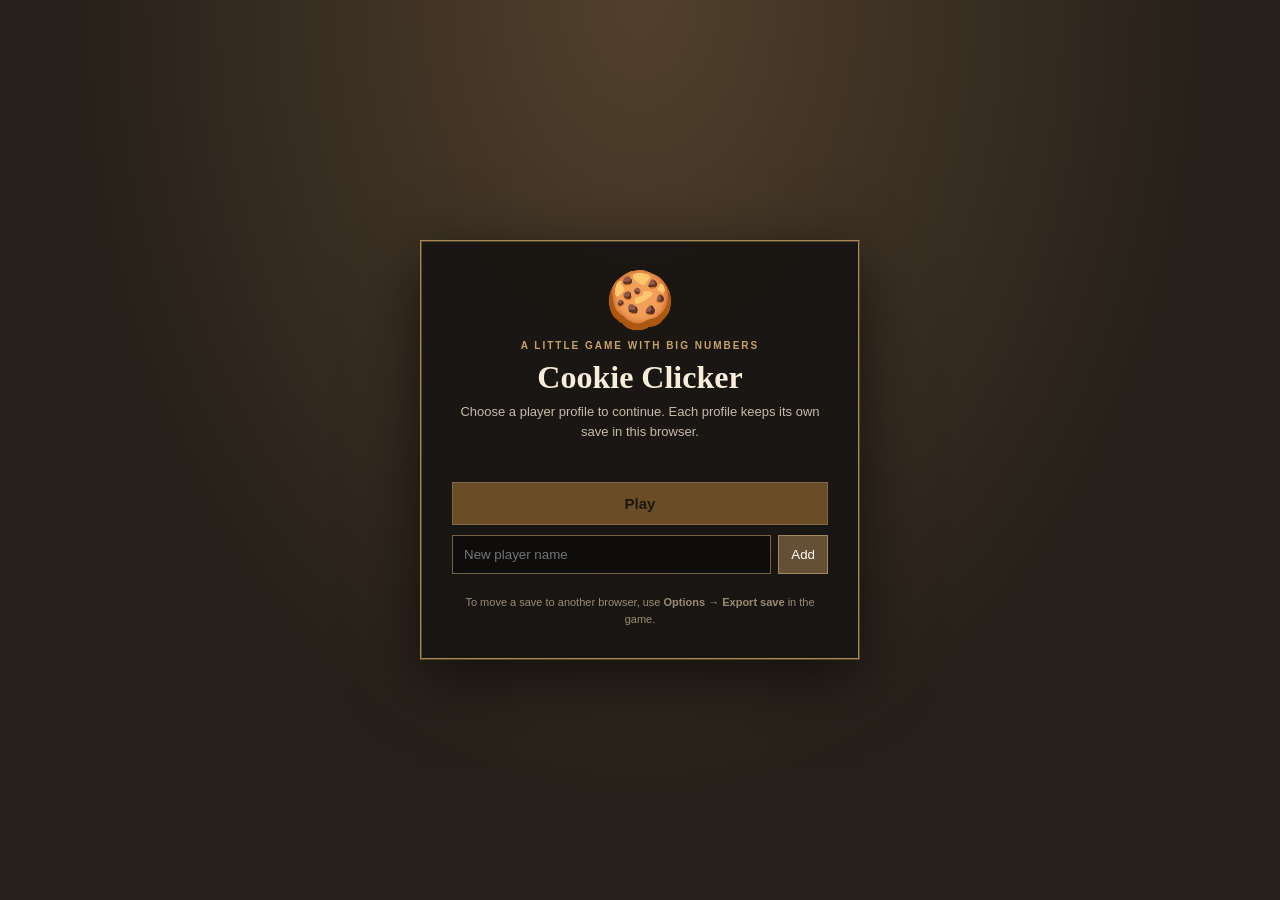
<file: index.html>
<!doctype html>
<html lang="en">
<head>
  <meta charset="utf-8">
  <meta name="viewport" content="width=device-width, initial-scale=1">
  <title>Cookie Clicker</title>
  <meta name="theme-color" content="#26201a">
  <style>
    *{box-sizing:border-box}body{margin:0;min-height:100vh;background:radial-gradient(ellipse at 50% 0,#51402c,#26201a 64%);color:#f8edd8;font:16px Arial,Helvetica,sans-serif;display:grid;place-items:center}.card{width:min(440px,calc(100% - 32px));padding:30px;background:#171412e8;border:2px ridge #aa8956;box-shadow:0 18px 60px #0009;text-align:center}.cookie{font-size:56px;line-height:1}.eyebrow{font-size:10px;letter-spacing:.2em;color:#c7a36a;font-weight:bold;margin-top:12px}h1{font:700 32px Georgia,serif;margin:8px 0 6px}p{color:#c7bba5;font-size:13px;line-height:1.55;margin:0 0 22px}.profiles{display:grid;gap:8px;margin-bottom:17px}.profile,.play{width:100%;background:#30271e;color:#f8e8c8;border:1px solid #8f7145;padding:12px 14px;text-align:left;font-weight:bold;cursor:pointer}.profile:hover,.play:hover{background:#493823}.profile.selected{outline:2px solid #d3a857;background:#463521}.play{background:#bb8539;color:#21170d;text-align:center;border-color:#e3bd79;font-size:15px}.play:disabled{opacity:.5;cursor:not-allowed}.new-profile{display:flex;gap:7px;margin:10px 0 0}.new-profile input{flex:1;min-width:0;padding:11px;background:#0f0d0b;color:#fff;border:1px solid #776344}.new-profile button{padding:10px 12px;background:#665035;border:1px solid #a5885d;color:white;cursor:pointer}.hint{margin:20px 0 0;color:#9c8b71;font-size:11px}.hint a{color:#d7b372}
  </style>
</head>
<body>
  <main class="card">
    <div class="cookie" aria-hidden="true">🍪</div>
    <div class="eyebrow">A LITTLE GAME WITH BIG NUMBERS</div>
    <h1>Cookie Clicker</h1>
    <p>Choose a player profile to continue. Each profile keeps its own save in this browser.</p>
    <div id="profiles" class="profiles"></div>
    <button id="play" class="play" disabled>Play</button>
    <form id="newProfile" class="new-profile">
      <input id="name" maxlength="24" autocomplete="off" placeholder="New player name" aria-label="New player name">
      <button type="submit">Add</button>
    </form>
    <p class="hint">To move a save to another browser, use <b>Options → Export save</b> in the game.</p>
  </main>
  <script>
    const key = "cookie-clicker-pages-profiles-v1";
    const list = document.getElementById("profiles");
    const play = document.getElementById("play");
    let profiles = [];
    let selected = "";
    try { profiles = JSON.parse(localStorage.getItem(key) || "[]"); } catch {}
    if (!Array.isArray(profiles)) profiles = [];
    function draw() {
      list.replaceChildren();
      for (const profile of profiles) {
        const button = document.createElement("button");
        button.type = "button";
        button.className = "profile" + (selected === profile.id ? " selected" : "");
        button.textContent = profile.name;
        button.onclick = () => { selected = profile.id; draw(); };
        list.appendChild(button);
      }
      play.disabled = !selected;
    }
    document.getElementById("newProfile").addEventListener("submit", event => {
      event.preventDefault();
      const input = document.getElementById("name");
      const name = input.value.trim();
      if (!name) return;
      const existing = profiles.find(p => p.name.toLowerCase() === name.toLowerCase());
      if (existing) selected = existing.id;
      else {
        const id = "p" + Date.now().toString(36) + Math.random().toString(36).slice(2, 8);
        profiles.push({ name, id });
        selected = id;
        localStorage.setItem(key, JSON.stringify(profiles));
      }
      input.value = "";
      draw();
    });
    play.onclick = () => { if (selected) location.href = "cookieclicker/index.html?saveSlot=" + encodeURIComponent(selected); };
    draw();
  </script>
</body>
</html>
</file>
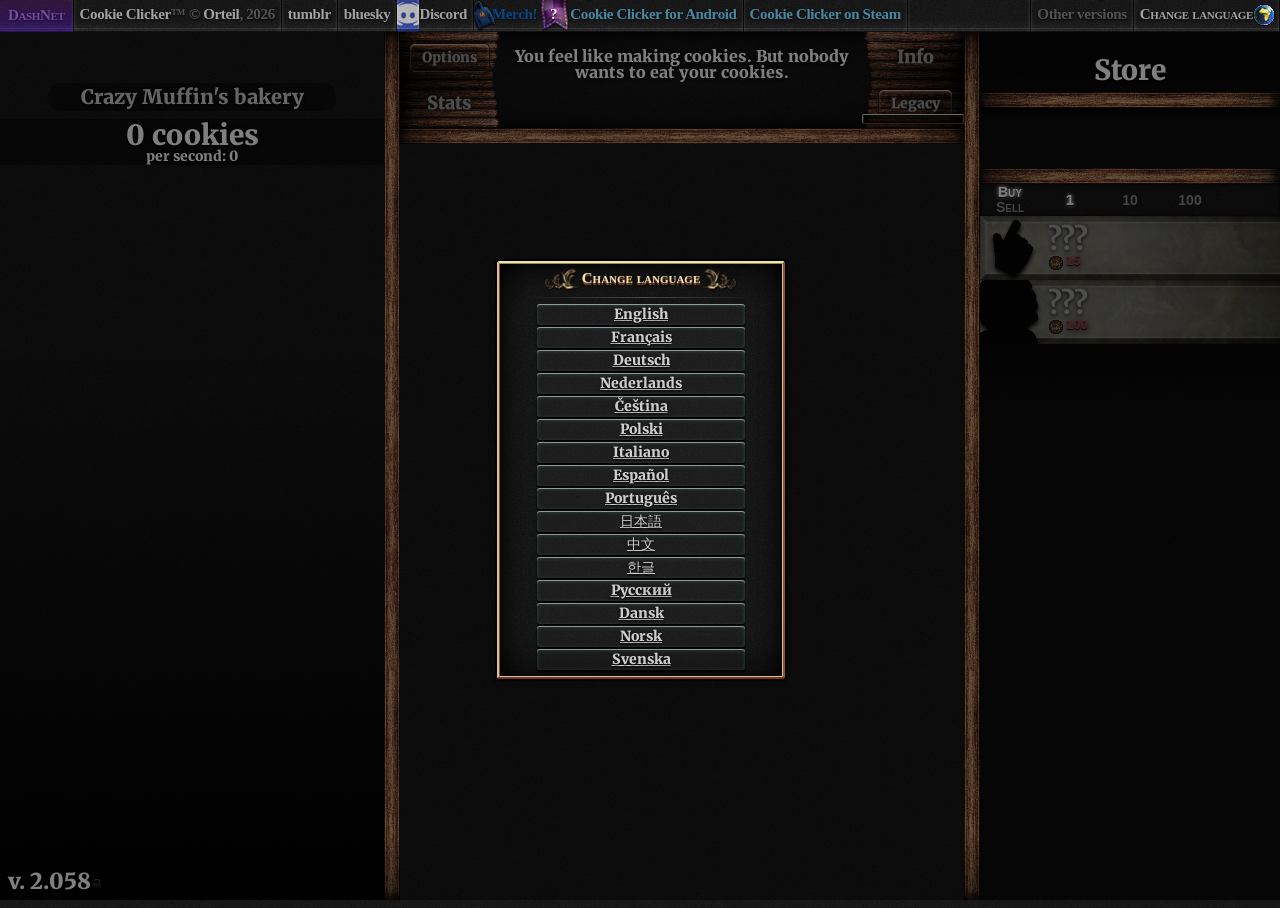
<file: cookieclicker/index.html>
<!DOCTYPE html>
<html>
<head>

<script>
	var VERSION=2.058;
	var BETA=0;
	var SAVESUFFIX=(new URLSearchParams(window.location.search).get('saveSlot')||'guest').replace(/[^a-zA-Z0-9_-]/g,'').slice(0,80);
	var App=typeof App==='undefined'?0:App;
	var PRESETMODS=[];
	var LOCAL=true;
</script>

<!-- external -->
<script type="text/javascript">
	if (!LOCAL)
	{
		window.cookieconsent_options={"message":"Unsurprisingly, this website uses cookies for ads and traffic analysis.","dismiss":"Got it!","learnMore":"Learn more","link":"//orteil.dashnet.org/cookieconsentpolicy.html","target":"_blank","theme":"//orteil.dashnet.org/cookieconsent.css","domain":"dashnet.org"};
		
		var script=document.createElement('script');
		script.src='//cdnjs.cloudflare.com/ajax/libs/cookieconsent2/1.0.9/cookieconsent.min.js';
		document.head.appendChild(script);
	}
</script>

<!--<link href="https://fonts.googleapis.com/css?family=Kavoon&subset=latin,latin-ext" rel="stylesheet" type="text/css">-->
<style type="text/css">@font-face {font-family:Merriweather;font-style:normal;font-weight:900;src:url(cf-fonts/s/merriweather/5.0.11/cyrillic/900/normal.woff2);unicode-range:U+0301,U+0400-045F,U+0490-0491,U+04B0-04B1,U+2116;font-display:swap;}@font-face {font-family:Merriweather;font-style:normal;font-weight:900;src:url(cf-fonts/s/merriweather/5.0.11/cyrillic-ext/900/normal.woff2);unicode-range:U+0460-052F,U+1C80-1C88,U+20B4,U+2DE0-2DFF,U+A640-A69F,U+FE2E-FE2F;font-display:swap;}@font-face {font-family:Merriweather;font-style:normal;font-weight:900;src:url(cf-fonts/s/merriweather/5.0.11/vietnamese/900/normal.woff2);unicode-range:U+0102-0103,U+0110-0111,U+0128-0129,U+0168-0169,U+01A0-01A1,U+01AF-01B0,U+0300-0301,U+0303-0304,U+0308-0309,U+0323,U+0329,U+1EA0-1EF9,U+20AB;font-display:swap;}@font-face {font-family:Merriweather;font-style:normal;font-weight:900;src:url(cf-fonts/s/merriweather/5.0.11/latin/900/normal.woff2);unicode-range:U+0000-00FF,U+0131,U+0152-0153,U+02BB-02BC,U+02C6,U+02DA,U+02DC,U+0304,U+0308,U+0329,U+2000-206F,U+2074,U+20AC,U+2122,U+2191,U+2193,U+2212,U+2215,U+FEFF,U+FFFD;font-display:swap;}@font-face {font-family:Merriweather;font-style:normal;font-weight:900;src:url(cf-fonts/s/merriweather/5.0.11/latin-ext/900/normal.woff2);unicode-range:U+0100-02AF,U+0304,U+0308,U+0329,U+1E00-1E9F,U+1EF2-1EFF,U+2020,U+20A0-20AB,U+20AD-20CF,U+2113,U+2C60-2C7F,U+A720-A7FF;font-display:swap;}</style>

<!-- Facebook Pixel Code -->
	<script>
	if (!LOCAL)
	{
		!function(f,b,e,v,n,t,s){if(f.fbq)return;n=f.fbq=function(){n.callMethod?
		n.callMethod.apply(n,arguments):n.queue.push(arguments)};if(!f._fbq)f._fbq=n;
		n.push=n;n.loaded=!0;n.version='2.0';n.queue=[];t=b.createElement(e);t.async=!0;
		t.src=v;s=b.getElementsByTagName(e)[0];s.parentNode.insertBefore(t,s)}(window,
		document,'script','https://connect.facebook.net/en_US/fbevents.js');
		fbq('init', '357399801355203');
		fbq('track', 'PageView');
	}
	</script>
	<noscript><img height="1" width="1" style="display:none"
	src="https://www.facebook.com/tr?id=357399801355203&ev=PageView&noscript=1"></noscript>
<!-- end code -->
<!-- /external -->

<title>Cookie Clicker</title>
<!--
Code and graphics copyright Orteil, 2013-2026
Feel free to alter this code to your liking, but please do not re-host it, do not profit from it and do not present it as your own.
-->

<meta name="viewport" content="width=900, initial-scale=1">
<link rel="shortcut icon" href="img/favicon.ico" />
<script src="base64.js"></script>

<link href="style.css?v=10c" rel="stylesheet" type="text/css">
<script src="main.js?v=13g"></script>

<!-- ad -->
<script type="text/javascript">
	if (LOCAL)
	{
		adsbygoogle=window.adsbygoogle={
			enabled:true,
			loaded:true,
			push:function(){return;},
			google_ad_client:"",
			enable_page_level_ads:true
		}
	}
</script>
<script src="showads.js"></script><!-- this just detects adblockers so we can adjust the layout and play nice -->
<script>
     (adsbygoogle = window.adsbygoogle || []).push({
          google_ad_client: "ca-pub-5622691057838054",
          enable_page_level_ads: true
     });
</script>
<!-- /ad -->

<!--[if IE]>
<style type="text/css">
	#ifIE9{display:block;}
</style>
<![endif]-->

<!--[if lt IE9]><script src="excanvas.compiled.js"></script><![endif]-->
</head>
<body>

<div id="wrapper">

	<div id="topBar">
		<!--<div><a href="//dashnet.org" target="_blank" id="topbarDashnet">DashNet</a></div>-->
		<!--<div style="width:80px;"><div style="width:80px;height:32px;background:url(img/DashnetLogoTiny.png);position:absolute;left:0px;top:0px;pointer-events:none;opacity:0.5;"></div><a style="opacity:0;" href="//dashnet.org" target="_blank" id="topbarDashnet">DashNet</a></div>-->
		<div style="padding:0px;height:100%;"><a style="background:linear-gradient(0deg,rgba(95,22,255,0.5),rgba(182,22,255,0.25));height:24px;display:inline-block;padding:8px;padding-bottom:0px;font-variant:small-caps;color:#b76fff;text-shadow:0px 1px 2px #1b0031;" href="//dashnet.org" target="_blank" id="topbarDashnet">DashNet</a></div>
		<!--<div style="padding-left:58px;"><div style="width:56px;height:32px;background:url(img/CookieClickerLogoTiny.png);position:absolute;left:4px;top:0px;pointer-events:none;opacity:0.5;"></div>&trade; &copy; <a href="//orteil.dashnet.org" target="_blank" id="topbarOrteil">Orteil</a>, 2025</div>-->
		<!--<div><b style="font-weight:bold;">Cookie Clicker</b>&trade; &copy; <a href="//orteil.dashnet.org" target="_blank" id="topbarOrteil">Orteil</a>, 2025</div>-->
		<div><a href="">Cookie Clicker</a>&trade; &copy; <a href="//orteil.dashnet.org" target="_blank" id="topbarOrteil">Orteil</a>, 2026</div>
		<div><a href="https://orteil42.tumblr.com" target="_blank" id="topbarTumblr">tumblr</a></div>
		<div><a href="https://orteil42.bsky.social" target="_blank" id="topbarTwitter">bluesky</a></div>
		<div style="position:relative;"><div style="width:22px;height:32px;background:url(img/discord.png);position:absolute;left:0px;top:0px;pointer-events:none;"></div><a href="https://discordapp.com/invite/cookie" target="_blank" style="padding-left:16px;" id="topbarDiscord">Discord</a></div>
		<div style="position:relative;"><div style="width:25px;height:32px;background:url(img/weeHoodie.png);position:absolute;left:-2px;top:0px;pointer-events:none;"></div><a class="blueLink" href="https://www.redbubble.com/people/dashnet" target="_blank" style="padding-left:12px;" id="topbarMerch">Merch!</a></div>
		<div style="position:relative;display:none;font-weight:bold;" id="heralds"><div style="position:absolute;top:-4px;width:31px;height:39px;background:url(img/heraldFlag.png);left:50%;margin-left:-15px;pointer-events:none;"></div><div id="heraldsAmount" style="position:relative;z-index:10;text-shadow:0px 1px 0px #000,0px 0px 6px #ff00e4;color:#fff;">-</div></div>
		<div><a class="lightblueLink" style="font-weight:bold;" href="https://play.google.com/store/apps/details?id=org.dashnet.cookieclicker" target="_blank" id="topbarMobileCC">Cookie Clicker for Android</a></div>
		<div><a class="lightblueLink" style="font-weight:bold;" href="https://store.steampowered.com/app/1454400/Cookie_Clicker/" target="_blank" id="topbarSteamCC">Cookie Clicker on Steam</a></div>
		<!--<div><a href="//orteil.dashnet.org/randomgen/" target="_blank" id="topbarRandomgen">RandomGen</a></div>
		<div><a href="//orteil.dashnet.org/igm/" target="_blank" id="topbarIGM">Idle Game Maker</a></div>-->
		<div style="float:right;position:relative;"><div id="tinyglobe" style="position:absolute;top:-4px;width:22px;height:22px;background:url(img/tinyglobeSheet.gif);right:4px;top:4px;pointer-events:none;"></div><a id="changeLanguage" style="font-variant:small-caps;padding-right:20px;" onmouseover="INTERVAL_TINYGLOBE=setInterval(function(){var tinyglobe=document.getElementById('tinyglobe');tinyglobe.style.backgroundPosition=(parseInt(tinyglobe.style.backgroundPosition)-22)+'px';},30);" onmouseout="clearInterval(INTERVAL_TINYGLOBE);">Change language</a><script>document.getElementById('tinyglobe').style.backgroundPosition=(-[0,19,27][Math.floor(Math.random()*3)]*22)+'px';</script></div>
		<div id="topbarOtherVersions" style="float:right;z-index:10000000;" class="hoverer">
			Other versions
			<div class="hoverable">
				<a href="../" target="_blank" id="linkVersionLive">Live version</a>
				<a href="beta" target="_blank" id="linkVersionBeta">Try the beta!</a>
				<a href="//orteil.dashnet.org/cookieclicker/v10466" target="_blank" id="linkVersionOld">v. 1.0466</a>
				<a href="//orteil.dashnet.org/experiments/cookie/" target="_blank">Classic</a>
			</div>
		</div>
		<div id="topBarEnd" style="float:right;padding:0px;"></div>
	</div>
	<div id="game">
		<div id="versionNumber" class="title"></div>
		<script>document.getElementById('versionNumber').innerHTML='v. '+VERSION;</script>
		<div id="offGameMessageWrap">
			<div id="offGameMessage">
				<div id="loader">
					<div class="spinnyBig"></div>
					<div class="spinnySmall"></div>
					<div id="loading" class="title">Loading...</div>
					<div id="failedToLoad" class="title">This is taking longer than expected.<br>
					<div style="font-size:65%;line-height:120%;"><!-- error -->Slow connection? If not, please make sure your javascript is enabled, then refresh.<br>
					If problems persist, this might be on our side - wait a few minutes, then hit ctrl+f5!<!-- /error --></div></div>
					<div id="ifIE9" class="title" style="font-size:100%;line-height:120%;">Your browser may not be recent enough to run Cookie Clicker.<br>You might want to update, or switch to a more modern browser such as Chrome or Firefox.</div>
				</div>
			</div>
		</div>

		<canvas id="backgroundCanvas"></canvas>
		
		<div id="goldenCookie" class="goldenCookie"></div>
		<div id="seasonPopup" class="seasonPopup"></div>
		<div id="shimmers"></div>
		<div id="alert"></div>
		<div id="particles"></div>
		<div id="sparkles" class="sparkles"></div>
		<div id="notes"></div>
		<div id="darken"></div>
		<div id="toggleBox" class="framed prompt"></div>
		<div id="promptAnchor"><div id="prompt" class="framed"><div id="promptContent"></div><div id="promptClose" class="close" style="display:none;" onclick="PlaySound('snd/tickOff.mp3');Game.ClosePrompt();">x</div></div></div>
		<div id="ascend">
			<div id="ascendBG"></div>
			<div id="ascendZoomable"><div id="ascendContent"><div id="ascendUpgrades" style="position:absolute;"></div></div></div>
			<div id="ascendOverlay"></div>
		</div>
		
		<div id="debug"><div id="devConsole" class="framed"></div><div id="debugLog"></div></div>
		
		<div id="sectionLeft" class="inset">
			<canvas id="backgroundLeftCanvas" style="z-index:5;"></canvas>
			<div class="blackFiller"></div>
			<div class="blackGradient"></div>
			<div id="sectionLeftInfo"></div>
			<div id="cookies" class="title"></div>
			<div id="bakeryNameAnchor"><div id="bakeryName" class="title"></div></div>
			<div id="specialPopup" class="framed prompt offScreen"></div>
			<div id="buffs" class="crateBox"></div>
			<div id="cookieAnchor">
				<button id="bigCookie"></button>
				<div id="cookieNumbers"></div>
			</div>
			<div id="sectionLeftExtra"></div>
		</div>

		<div class="separatorLeft" id="leftBeam"></div>
		<div class="separatorRight" id="rightBeam"></div>

		<div id="sectionMiddle" class="inset">
			<div id="comments" class="inset title">
				<div id="prefsButton" class="panelButton"><div class="subButton">Options</div></div>
				<div id="statsButton" class="panelButton"><div>Stats</div></div>
				<div id="logButton" class="panelButton"><div>Info</div><div id="checkForUpdate">New update!</div></div>
				<div id="legacyButton" class="panelButton"><div class="subButton">Legacy</div><div id="ascendMeterContainer" class="smallFramed meterContainer"><div id="ascendMeter" class="meter filling"></div></div><div class="roundedPanel" id="ascendNumber"></div><div id="ascendTooltip" class="framed"></div></div>
				<div id="commentsText">
					<div id="commentsText1" class="commentsText"></div>
					<div id="commentsText2" class="commentsText"></div>
				</div>
				<div class="separatorBottom"></div>
			</div>
			<div id="centerArea">
				<div id="buildingsTitle" class="inset title zoneTitle">Buildings</div>
				<div id="buildingsMaster"></div>
				<div id="rows"></div>
				<div id="menu"></div>
			</div>
		</div>
		
		<div id="sectionRight" class="inset">
			<!-- ad -->
			<div class="ifNoAds" style="width:300px;text-align:center;padding:8px 0px;background:rgba(0,0,0,0.95);font-size:10px;opacity:0.5;text-shadow:0px 0px 2px #000,0px 1px 0px #000;text-align:center;">
				<!--Cookie Clicker is mainly supported by ads.<br>Consider unblocking our site!-->
			</div>
			<div id="smallSupport" style="width:300px;text-align:center;padding-bottom:40px;background:rgba(0,0,0,0.5);position:relative;z-index:100;">
				
				<!-- Cookie Clicker Header Responsive -->
				<ins class="adsbygoogle"
					 style="display:block;margin:auto;width:300px;max-height:300px;overflow:hidden;"
					 data-ad-client="ca-pub-5622691057838054"
					 data-ad-slot="4603093678"
					 data-ad-format="rectangle"
					 data-full-width-responsive="true"></ins>
				<script>
				(adsbygoogle = window.adsbygoogle || []).push({});
				</script>
				
				<script>
				if (!LOCAL)
				{
					document.addEventListener('DOMContentLoaded',function(){
						setTimeout(function(){
							var adSlot=document.querySelector("ins[data-ad-slot='4603093678']");
							if(typeof adsbygoogle == 'undefined' || (adSlot && adSlot.getAttribute('data-ad-status')=='unfilled'))
							{
								var backfill=document.createElement('div');backfill.innerHTML='<iframe style="border:none;" src="https://serve.app.playsaurus.com/ad-campaigns/9bf4f856-f25c-430d-88b3-b61dabefe175/embed" width="300" height="250" sandbox="allow-scripts allow-popups allow-popups-to-escape-sandbox" referrerpolicy="no-referrer-when-downgrade"></iframe>';
								adSlot.parentNode.replaceChild(backfill,adSlot);
							}
						},3000);
					});
				}
				</script>
				
				<div class="supportComment">&#11165; Sponsored link &#11165;</div>
			</div>
			<!-- /ad -->
			<div id="store">
				<div id="storeTitle" class="inset title zoneTitle">Store</div>
				<div id="toggleUpgrades" class="storeSection upgradeBox"></div>
				<div id="techUpgrades" class="storeSection upgradeBox"></div>
				<div id="vaultUpgrades" class="storeSection upgradeBox"></div>
				<div id="upgrades" class="storeSection upgradeBox"></div>
				<div id="products" class="storeSection"></div>
			</div>
			<!-- ad -->
			<div id="detectAds" class="adBanner" style="background:transparent;width:1px;height:1px;"></div>
			<div id="support" style="margin-top:130px;">
				<div class="supportComment">&#11167; Sponsored links &#11167;</div>
				<div style="position:relative;">
				
					<div style="position:relative;z-index:100;min-height:250px;">
					
						<!-- Cookie Clicker Responsive -->
						<ins class="adsbygoogle"
							 style="display:block;margin:auto;"
							 data-ad-client="ca-pub-5622691057838054"
							 data-ad-slot="5257699793"
							 data-ad-format="auto"
							 data-full-width-responsive="true"></ins>
						<script>
						(adsbygoogle = window.adsbygoogle || []).push({});
						</script>
				
						<script>
						if (!LOCAL)
						{
							document.addEventListener('DOMContentLoaded',function(){
								setTimeout(function(){
									var adSlot=document.querySelector("ins[data-ad-slot='5257699793']");
									if(typeof adsbygoogle == 'undefined' || (adSlot && adSlot.getAttribute('data-ad-status')=='unfilled'))
									{
										var backfill=document.createElement('div');backfill.innerHTML='<iframe style="border:none;" src="https://serve.app.playsaurus.com/ad-campaigns/9bf13979-1171-4526-8e95-dcb2e0debbf9/embed" width="300" height="600" sandbox="allow-scripts allow-popups allow-popups-to-escape-sandbox" referrerpolicy="no-referrer-when-downgrade"></iframe>';
										adSlot.parentNode.replaceChild(backfill,adSlot);
									}
								},3000);
							});
						}
						</script>
						
						<div style="height:32px;"></div>
						
						<div id="adPlaysaurus"></div>
						
						<div style="height:32px;"></div>
						
						<div id="adAQ"></div>
						
						<script>
						if (!LOCAL)
						{
							document.addEventListener('DOMContentLoaded',function(){
								<!-- Playsaurus banner -->
								document.getElementById('adPlaysaurus').innerHTML='<iframe class="ad" style="border:none;" src="https://serve.app.playsaurus.com/ad-campaigns/9bf75822-eb31-4650-90d3-3efeeb3d09c6/embed" width="300" height="64" sandbox="allow-scripts allow-popups allow-popups-to-escape-sandbox" referrerpolicy="no-referrer-when-downgrade"></iframe>';
								
							
								<!-- AdventureQuest Worlds banner -->
								document.getElementById('adAQ').innerHTML='<a class="ad" id="aqad" href="http://www.aq.com/landing/cookie/?utm_campaign=AQW_CookieClicker&utm_source=CookieClicker" target="_blank" title="AdventureQuest Worlds" style="background:url(img/AQWorlds_CookieClicker_300x40.png) no-repeat;width:300px;height:64px;display:block;position:relative;margin:0px auto;"></a>';
							});
						}
						</script>
						
					</div>
					
				</div>
			</div>
			<!-- /ad -->
		</div>
		
		<div id="tooltipAnchor"><div id="tooltip" class="framed" onMouseOut="Game.tooltip.hide();"></div></div>
		<div id="preloadImages" style="display:none;"></div>

	</div>

</div>

</body>
</html>
</file>
<file: cookieclicker/style.css>
﻿/* reset CSS */
/*html, body, div, span, applet, object, iframe,
h1, h2, h3, h4, h5, h6, p, blockquote, pre,
a, abbr, acronym, address, big, cite, code,
del, dfn, em, img, ins, kbd, q, s, samp,
small, strike, strong, sub, sup, tt, var,
b, u, i, center,
dl, dt, dd, ol, ul, li,
fieldset, form, label, legend,
table, caption, tbody, tfoot, thead, tr, th, td,
article, aside, canvas, details, embed, 
figure, figcaption, footer, header, hgroup, 
menu, nav, output, ruby, section, summary,
time, mark, audio, video {
	margin: 0;
	padding: 0;
	border: 0;
	font-size: 100%;
	font: inherit;
	vertical-align: baseline;
}
article, aside, details, figcaption, figure, 
footer, header, hgroup, menu, nav, section {
	display: block;
}*/
div,span,h1,h2,h3,h4,h5,h6,p{margin:0;padding:0;}
body {
	line-height: 1;
}
ol, ul {
	list-style: none;
}
blockquote, q {
	quotes: none;
}
blockquote:before, blockquote:after,
q:before, q:after {
	content: '';
	content: none;
}
table {
	border-collapse: collapse;
	border-spacing: 0;
}
button {outline:none;border:none;}
button:focus {outline:1px solid rgba(255,200,100,0.5);outline-offset:-1px;}


/*=====================================================================================
BASE
=======================================================================================*/
html,body
{
	width:100%;
	height:100%;
}

body
{
	-webkit-touch-callout: none;
	-webkit-user-select: none;
	-khtml-user-select: none;
	-moz-user-select: -moz-none;
	-moz-user-select: none;
	-ms-user-select: none;
	user-select: none;
	touch-action: manipulation;
	
	color:#fff;
	background:#000 url(img/darkNoise.jpg);
	font-family:Tahoma,Arial,sans-serif;
	font-size:13px;
	
	overflow:hidden;
}
.selectable
{
	-webkit-touch-callout: text;
	-webkit-user-select: text;
	-khtml-user-select: text;
	-moz-user-select: text;
	-ms-user-select: text;
	user-select: text;
}

#wrapper
{
	width:100%;
	height:100%;
	position:absolute;
	left:0px;
	top:0px;
	right:0px;
	bottom:0px;
	/*min-width:1280px;*/
	transform-origin:0 0;
}

small
{
	font-size:80%;
}

a,a:visited
{
	text-decoration:underline;
	cursor:pointer;
	color:#ccc;
}
a:hover
{
	text-shadow:0px 0px 3px #fff;
	color:#fff;
}
a:active
{
	opacity:0.8;
	background:transparent;
}

.inset
{
	/*box-shadow:0px 0px 12px #000 inset;*/
}

.titleFont,.title,.section,.lockedTitle,.smallFancyButton
{
	font-family: 'Merriweather', Georgia,serif;
}
.title,.section,.lockedTitle
{
	font-size:28px;
	text-shadow:0px 1px 4px #000;
	color:#fff;
}

/*=====================================================================================
SECTIONS
=======================================================================================*/
.section
{
	font-variant:small-caps;
	text-align:center;
	padding:0px 16px;
	background:linear-gradient(to right,rgba(0,0,0,0),rgba(0,0,0,0),rgba(0,0,0,0.5),rgba(0,0,0,0),rgba(0,0,0,0));
	margin:12px 0px;
	text-shadow:0px -2px 6px rgba(255,255,200,0.6),0px 1px 0px rgba(100,100,100,1),0px 2px 4px rgba(0,0,0,1);
}
.section:after
{
	content:'';
	display:block;
	background:linear-gradient(to right,rgba(255,255,255,0),rgba(255,255,255,0),rgba(255,255,255,0.25),rgba(255,255,255,0),rgba(255,255,255,0));
	height:1px;
	margin:6px 0px;
}
.section:before
{
	content:'';
	display:block;
	background:linear-gradient(to right,rgba(255,255,255,0),rgba(255,255,255,0),rgba(255,255,255,0.25),rgba(255,255,255,0),rgba(255,255,255,0));
	height:1px;
	margin:6px 0px;
}
.subsection
{
	padding:8px 0px;
	font-size:14px;
}
.subsection div.title
{
	font-size:22px;
	padding-left:16px;
	margin-bottom:8px;
	background:linear-gradient(to right,rgba(0,0,0,0.5),rgba(0,0,0,0),rgba(0,0,0,0),rgba(0,0,0,0));
}
.subsection div.title:after
{
	content:'';
	display:block;
	background:linear-gradient(to right,rgba(255,255,255,0.25),rgba(255,255,255,0));
	height:1px;
	width:50%;
	margin:6px 0px;
	margin-left:-16px;
}
.subsection div.title:before
{
	content:'';
	display:block;
	background:linear-gradient(to right,rgba(255,255,255,0.25),rgba(255,255,255,0));
	height:1px;
	width:50%;
	margin:6px 0px;
	margin-left:-16px;
}
.update
{
	-webkit-touch-callout: auto;
	-webkit-user-select: auto;
	-khtml-user-select: auto;
	-moz-user-select: auto;
	-moz-user-select: auto;
	-ms-user-select: auto;
	user-select: auto;
}
.update .title
{
	color:#69c;
}
.update.small .title
{
	font-size:16px;
	opacity:0.8;
	color:#fff;
}
.listing
{
	padding:3px 16px;
	font-size:13px;
}
.listing b
{
	font-weight:bold;
	opacity:0.6;
}
.listing small
{
	font-size:11px;
	opacity:0.9;
}
.listing label
{
	/*
	font-size:12px;
	border-bottom:1px solid rgba(255,255,255,0.25);
	border-right:1px solid rgba(255,255,255,0.25);
	opacity:0.5;
	padding-left:16px;
	padding-bottom:2px;
	padding-right:4px;
	position:relative;
	left:-4px;
	top:-2px;
	background:linear-gradient(to right,rgba(0,0,0,0),rgba(0,0,0,0),rgba(0,0,0,0.5));
	*/
	font-size:11px;
	color:rgba(255,255,255,0.5);
	border-bottom:1px dashed rgba(255,255,255,0.25);
	padding:2px 8px;
}

.hidden
{
	visibility:hidden;
}
.toggledOff
{
	opacity:0;
	display:none;
}
.listing:hover .hidden
{
	visibility:visible;
}

.optionBox
{
	text-align:center;
	clear:both;
	margin-bottom:-12px;
	overflow:hidden;
}
.optionBox .option
{
}
.optionBox .option.focused
{
	text-decoration:underline;
}
a.option.big
{
	font-size:30px;
	margin:auto;
	padding:8px 16px;
	width:80%;
}
a.option.framed.large small,.particle small {font-size:65%;}
a.option.framed.large
{
	font-size:20px;
	margin:4px auto;
	padding:6px 12px;
	background:#058;
	box-shadow:0px 0px 1px 2px rgba(0,0,0,0.5),0px 2px 4px rgba(0,0,0,0.25),0px 1px 1px 1px rgba(0,0,0,0.5) inset,0px 0px 12px 2px #0cf inset;
	text-shadow:0px 1px 2px #000;
}
a.option.framed.large:hover
{
	background:#0cf;
	box-shadow:0px 0px 1px 2px rgba(0,0,0,0.5),0px 2px 4px rgba(0,0,0,0.25),0px 1px 1px 1px rgba(0,0,0,0.5) inset,0px 0px 12px 2px #8ef inset;
	text-shadow:0px 1px 2px #000;
	color:#fff;
}
a.option.framed.large.red
{
	background:#c30;
	box-shadow:0px 0px 1px 2px rgba(0,0,0,0.5),0px 2px 4px rgba(0,0,0,0.25),0px 1px 1px 1px rgba(0,0,0,0.5) inset,0px 0px 12px 2px #f64 inset;
}
a.option.framed.large.red:hover
{
	background:#f64;
	box-shadow:0px 0px 1px 2px rgba(0,0,0,0.5),0px 2px 4px rgba(0,0,0,0.25),0px 1px 1px 1px rgba(0,0,0,0.5) inset,0px 0px 12px 2px #fc7 inset;
}
a.option,.info a,a.smallFancyButton
{
	display:inline-block;
	border:1px solid #ccc;
	background:#000;
	margin:2px 4px 2px 0px;
	color:#ccc;
	font-size:12px;
	padding:4px 8px;
	text-decoration:none;
}
a.option.off {opacity:0.5;}
a.option.disabled {pointer-events:none;filter:grayscale(100%);opacity:0.5;}
a.option:hover,.info a:hover,a.smallFancyButton:hover
{
	border-color:#fff;
	color:#fff;
	text-shadow:none;
}
a.option:active,.info a:active,a.smallFancyButton:active
{
	background-color:#333;
}
.warning,a.option.warning
{
	color:#c00;
	border-color:#c00;
}
a.option.warning:hover
{
	border-color:#f33;
	color:#f33;
}
a.option.warning:active
{
	background-color:#300;
}

.neato,a.option.neato
{
	color:#096;
	border-color:#096;
}
a.option.neato:hover
{
	border-color:#3c9;
	color:#3c9;
}
a.option.neato:active
{
	background-color:#032;
}
.info a
{
	border-color:#666;
	background:#eee;
	color:#666;
	padding:2px 6px;
}
.info a:hover
{
	border-color:#000;
	background-color:#fff;
	color:#000;
}
.info a:active
{
	background-color:#999;
}



#backgroundLayers, #backgroundLayers div
{
	width:100%;
	height:100%;
	position:absolute;
	left:0px;
	top:0px;
}

#backgroundCanvas,#backgroundLeftCanvas
{
	position:absolute;
	left:0px;
	top:0px;
}

.offWeb .supportComment,.offWeb .adBanner,.offWeb #support,.offWeb #smallSupport,.offWeb .ad{display:none;}

.offWeb #topBar{display:none;}
.onWeb #topBar{visibility:visible;}

.showCompressed{display:none;}
#topBar.compressed .showCompressed{display:initial;}
#topBar.compressed .hideCompressed{display:none;}

#topBar
{
	visibility:hidden;
	position:absolute;
	left:0px;
	top:0px;
	width:100%;
	height:32px;
	background:url(img/darkNoiseTopBar.jpg) repeat-x bottom;
	color:#ccc;
}
#topBar>div
{
	display:inline-block;
	float:left;
	/*border-right:1px solid #000;
	border-bottom:3px solid transparent;*/
	box-shadow:0px 0px 3px 1px rgba(255,255,255,0.2) inset;
	padding:7px 8px 9px 8px;
}
#topBar a
{color:#fff;}
#topBar a.blueLink
{color:#06c;}
#topBar a.blueLink:hover
{color:#28f;text-shadow:0px 0px 3px #06c;}
#topBar a.lightblueLink
{color:#6ad3ff;}
#topBar a.lightblueLink:hover
{color:#74fffd;text-shadow:0px 0px 3px #6ad3ff;}
a.orangeLink,#topBar a.orangeLink
{color:#f65f4d;}
a.orangeLink:hover,#topBar a.orangeLink:hover
{color:#ff9580;text-shadow:0px 0px 3px #f65f4d;}

#topBar
{
	color:rgba(255,255,255,0.3);
	font-family:"Trebuchet MS";
	font-weight:bold;
	font-size:15px;
	text-shadow:0px 1px 2px #000;
	letter-spacing:-0.35px;
}
#topBar>div
{
	box-shadow:none;
	position:relative;
	z-index:1;
	padding:7px 6px 10px 6px;
	margin-right:1px;
}
#topBar>div:after
{
	content:'';width:13px;height:32px;
	position:absolute;right:-7px;top:0px;
	background:url(img/topbarDiv.png);
	border:none;
	z-index:-1;
	pointer-events:none;
}
#topBar img
{
	position:absolute;left:0px;top:0px;
}
#topBar a,#topBar .hoverheader
{
	/*
	display:inline-block;
	border-radius:2px;padding:5px 2px;
	margin-left:-1px;margin-right:-1px;margin-top:-4px;
	color:#222;
	background:rgba(255,255,255,0.75);
	box-shadow:0px -1px 0px #fff;
	text-shadow:0px 1px 0px #fff;
	opacity:0.3;
	text-decoration:none;
	font-weight:bold;*/
	color:#fff;
	opacity:0.6;
	text-decoration:none;
	transition:opacity 0.1s,text-shadow 0.2s;
}
#topBar a:hover,#topBar .hoverer:hover>.hoverheader{opacity:1;text-shadow:0px 0px 6px currentColor !important;}

.hoverer
{
	position:relative;
	z-index:10000000;
	cursor:pointer;
}
.hoverable
{
	text-align:left;
	opacity:0;
	transition:max-height 0.25s ease-out,opacity 0.25s ease-out;
	position:absolute;
	left:0px;
	top:32px;
	width:100%;
	max-height:0px;
	overflow:hidden;
	box-shadow:0px 0px 0px 1px #000,0px 2px 4px 2px rgba(0,0,0,0.5),0px 0px 0px 1px rgba(0,0,0,0.5);
	background:url(img/darkNoise.jpg);
	border-radius:0px 0px 8px 8px;
}
.hoverer:hover>.hoverheader
{
	color:rgba(255,255,255,0.5);
}
.hoverer:hover>.hoverable
{
	opacity:1;
	max-height:400px;
}
.hoverable>div
{
	box-shadow:1px 1px 0px rgba(255,255,255,0.1) inset,-1px -1px 0px rgba(0,0,0,0.1) inset;
}
.hoverable>div:nth-child(odd)
{
	background:rgba(255,255,255,0.05);
}
.hoverable a
{
	display:inline-block;
	width:100%;
	padding:5px 8px;
}
.hoverable a:hover
{
	text-shadow:none;
	background:rgba(255,255,255,0.2);
}


#offGameMessageWrap
{
	display:table;
	position:absolute;
	top:0;
	left:0;
	height:100%;
	width:100%;
	background:#111 url(img/darkNoise.jpg);
	background:url(img/shadedBorders.png) left top/100% 100%,#111 url(img/darkNoise.jpg);
	text-align:center;
	z-index:1000000000;
	line-height:150%;
	font-size:20px;
}
#offGameMessage
{
	display:table-cell;
	vertical-align:middle;
	position:relative;
}
#loader
{
	position:relative;
	padding:32px;
	padding-top:110px;
	animation-name:appear;
	animation-iteration-count:1;
	animation-timing-function:ease-out;
	animation-duration:0.5s;
}
@keyframes appear
{
	from {opacity:0;top:20px;}
	to {opacity:1;top:0px;}
}
#loading
{
	text-shadow:0px 0px 3px rgba(255,255,255,0.5),0px 0px 20px #39f;
	animation-name:blink;
	animation-iteration-count:infinite;
	animation-timing-function:ease-in-out;
	animation-duration:0.75s;
}
.blinking{animation-name:blink;
	animation-iteration-count:infinite;
	animation-timing-function:ease-in-out;
	animation-duration:0.75s;}
@keyframes blink
{
	0% {opacity:0.5;}
	50% {opacity:1;}
	100% {opacity:0.5;}
}
#ifIE9{display:none;}
#failedToLoad
{
	text-shadow:0px 0px 3px rgba(255,255,255,0.5),0px 0px 20px #f33;
	animation-name:appearLater;
	animation-iteration-count:1;
	animation-timing-function:ease-out;
	animation-duration:15s;
}
@keyframes appearLater
{
	0% {opacity:0;}
	95% {opacity:0;}
	100% {opacity:1;}
}
.spinnyBig,.spinnySmall
{
	display:block;
	width:100px;
	height:100px;
	position:absolute;
	left:50%;
	top:0px;
	margin-left:-50px;
	animation-name:loadSpin;
	animation-iteration-count:infinite;
	animation-timing-function:ease-in-out;
}
.spinnyBig
{
	background:url(img/spinnyBig.png);
	animation-duration:5s;
}
.spinnySmall
{
	background:url(img/spinnySmall.png);
	animation-duration:9s;
}
@keyframes loadSpin
{
	0% {transform:rotate(0deg);}
	100% {transform:rotate(360deg);}
}

.langSelectButton
{
	background:rgba(50,50,50,0.25);
	text-shadow:0px 1px 2px #000;
	box-shadow:0px 1px 0px rgba(255,255,255,0.5) inset, 0px 1px 4px rgba(128,255,255,0.2) inset,0px 2px 2px rgba(0,0,0,1);
	padding:1px 6px;
	margin:2px auto;
	width:200px;
	font-size:14px;
	text-decoration:underline;
	color:rgba(255,255,255,0.8);
	transition:color 0.2s,box-shadow 0.2s;
	cursor:pointer;
	z-index:1;
	position:relative;
	border-radius:3px;
}
.langSelectButton:hover,.langSelectButton.selected
{
	background:rgba(50,50,50,0.5);
	box-shadow:0px 0px 0px 1px rgba(255,255,255,1) inset, 0px 1px 4px 2px rgba(128,255,255,0.6) inset,0px 4px 2px 2px rgba(0,0,0,1);
	z-index:10;
	color:rgba(255,255,255,1);
}
.langSelectButton:hover:before
{
	content:'';
	width:22px;
	height:22px;
	position:absolute;
	left:0px;
	top:0px;
	background:url(img/tinyglobe.gif);
	pointer-events:none;
	display:block;
	transform:scale(0.75);
}

#game
{
	position:absolute;
	left:0px;
	top:0px;
	right:0px;
	bottom:0px;
	overflow:hidden;
}
.onWeb #game{top:32px;}
.offWeb #game{top:0px;}
#sectionLeft
{
	position:absolute;
	left:0px;
	top:0px;
	width:30%;
	bottom:0px;
	min-width:100px;
	/*overflow:hidden;*/
}
/*#sectionLeftExtra{position:absolute;left:0px;top:0px;}*/
#sectionMiddle
{
	position:absolute;
	left:30%;
	padding-left:16px;
	margin-right:15px;
	top:0px;
	right:318px;
	bottom:0px;
	min-width:100px;
	overflow:hidden;
}
#centerArea
{
	overflow-x:hidden;
	overflow-y:scroll;
	position:absolute;
	top:112px;
	left:16px;
	bottom:0px;
	right:0px;
}
#game.onMenu #centerArea
{
	background:#000 url(img/darkNoise.jpg);
	background-image:url(img/shadedBorders.png),url(img/darkNoise.jpg);
	background-size:100% 100%,auto;
	background-color:#000;
}
#sectionRight
{
	height:100%;
	position:absolute;
	top:0px;
	right:0px;
	overflow-x:hidden;
	overflow-y:scroll;
	/*background:url(img/panelBG.png);*/
	background:rgba(0,0,0,0.5);
}

#sectionLeft .blackGradient
{
	background:url(img/blackGradient.png) repeat-x bottom;
	position:absolute;
	left:0px;
	right:0px;
	top:300px;
	height:640px;
}
#sectionLeft .blackFiller
{
	background:#000;
	position:absolute;
	left:0px;
	right:0px;
	top:940px;
	bottom:0px;
}


.inner
{
	box-shadow:0px 0px 0px 1px rgba(255,255,255,0.2),0px 2px 4px 2px rgba(0,0,0,0.5);
}
.zebra:nth-child(even)
{
	background:rgba(255,255,255,0.05);
}
.zebra.selected
{
	background:rgba(255,255,255,0.1);
	box-shadow:0px 0px 0px 1px rgba(255,255,255,0.5) inset;
}
.mouseOver{cursor:pointer;}
.mouseOver:hover
{
	filter:brightness(125%);
	background:rgba(255,255,255,0.07);
	text-shadow:0px -1px 6px #fff;
}
.mouseOver:active
{
	filter:brightness(75%);
	background:rgba(0,0,0,0.07);
}
.mouseOverScale
{
	cursor:pointer;
	transition:transform 0.1s;
}
.mouseOverScale:hover
{
	transform:scale(1.1);
	color:#fff;
}
.mouseOverScale:active
{
	transform:scale(1);
}

/* this is a mess */
.framed,a.option,.sliderBox,.smallFramed
{
	border:1px solid #e2dd48;
	background:#000 url(img/darkNoise.jpg);
	background-image:/*linear-gradient(rgba(255,255,255,0.05),rgba(0,0,0,0.4)),*/url(img/shadedBordersSoft.png),url(img/darkNoise.jpg);
	background-size:/*100% 100%,*/100% 100%,auto;
	background-color:#000;
	border-radius:2px;
	box-shadow:0px 0px 1px 2px rgba(0,0,0,0.5),0px 2px 4px rgba(0,0,0,0.25),0px 0px 2px 2px #000 inset,0px 1px 0px 1px rgba(255,255,255,0.5) inset;
	text-shadow:0px 1px 1px #000;
	color:#ccc;
	line-height:100%;
}
.framed,a.option,a.option.framed,a.option.framed:hover,.smallFramed,a.smallFancyButton
{
	/*border-color:#dac56e #c07a36 #a44e36 #c07a36;*/
	/*border:1px solid #e2dd48;*/
	border-color:#ece2b6 #875526 #733726 #dfbc9a;
}
.smallFramed
{border-radius:8px;}
a.option,textarea,input[type="text"],.sliderBox,a.smallFancyButton
{
	border:1px solid #e2dd48;
	border-color:#ece2b6 #875526 #733726 #dfbc9a;
	border-radius:2px;
}
textarea,input[type="text"]
{
	border-radius:4px;
	box-shadow:0px 0px 0px 1px rgba(0,0,0,0.5) inset,0px 1px 2px rgba(0,0,0,0.5) inset;
}
textarea:read-only,input[type="text"]:read-only
{
	background:transparent;
	color:inherit;
	text-shadow:0px 1px 0px #000;
	resize:none;
	border:1px solid rgba(255,255,255,0.25);
}
select,option{font-weight:bold;font-size:11px;margin:2px 4px 2px 0px;}
select{padding:2px;border-radius:4px;}
.smallFancyButton
{
	font-variant:small-caps;
	font-weight:bold;
	font-size:13px;
}
a.option.smallFancyButton
{
	vertical-align:middle;
	width:130px;
	text-align:right;
}

.prefButton{position:relative;}
.prefButton:after{content:'';background:#fff;pointer-events:none;width:3px;height:3px;display:inline-block;border-radius:4px;box-shadow:0px 0px 2px 0px #3cf,0px 0px 6px 1px #33f;position:absolute;right:3px;top:50%;margin-top:-1px;}
.prefButton.off:after{background:rgba(255,255,255,0.15);box-shadow:1px 1px 0px rgba(255,255,255,0.3);}

.tight
{
	box-sizing:border-box;
	overflow:hidden;
	text-align:center;
}
.tight .option
{
	box-sizing:border-box;
	width:100%;clear:both;
	margin:1px 0px;
	font-size:11px;
}
.tight .option.halfLeft
{
	width:50%;
	float:left;clear:left;
}
.tight .option.halfRight
{
	width:50%;
	float:right;clear:right;
}
#prompt .tightInput
{
	margin:4px;
	margin-top:0px;
	padding:4px 8px;
	width:100%;
	box-sizing:border-box;
	font-size:11px;
}

.framed,a.option.framed
{
	padding:4px 8px;
	margin:4px;
	border:3px solid transparent;
	border-image:url(img/frameBorder.png) 3 round;
	border-radius:2px;
	box-shadow:0px 0px 1px 2px rgba(0,0,0,0.5),0px 2px 4px rgba(0,0,0,0.25),0px 0px 6px 1px rgba(0,0,0,0.5) inset;
	-webkit-transition: opacity 0.1s ease-out;
	-moz-transition: opacity 0.1s ease-out;
	-ms-transition: opacity 0.1s ease-out;
	-o-transition: opacity 0.1s ease-out;
	transition: opacity 0.1s ease-out;
}

.sliderBox
{
	padding:4px 8px;
	width:200px;max-width:100%;
	display:inline-block;
	margin-bottom:2px;
	margin-right:2px;
}
.sliderBox>div
{
	margin-bottom:4px;
}
.sliderBox>input
{
	display:block;
	margin:2px auto;
}

/* why, CSS? why? */
input[type=range]
{
	-webkit-appearance:none;
	width:100%;
	height:12px;
	margin:0px 0px;
	border:0px solid #000;
	cursor:pointer;
	background:transparent;
}
input[type=range]:focus{outline:none;}
input[type=range]::-webkit-slider-runnable-track
{
	width:100%;
	height:12px;
	cursor:pointer;
	background:#999;
	border:0px solid #000;
	border-radius:4px;
	box-shadow:0px 0px 4px #000,0px 2px 3px rgba(0,0,0,0.5) inset;
}
input[type=range]::-webkit-slider-thumb
{
	border:0px solid #000;
	height:12px;
	width:12px;
	background:#ccc;
	box-shadow:0px 0px 4px #fff inset,0px 1px 3px 1px rgba(0,0,0,0.5);
	cursor:pointer;
	-webkit-appearance:none;
	margin-top:0px;
	border-radius:4px;
}
input[type=range]:active::-webkit-slider-thumb,input[type=range]:hover::-webkit-slider-thumb {background:#fff;}

input[type=range]::-moz-range-track 
{
	width:100%;
	height:12px;
	cursor:pointer;
	background:#999;
	border:0px solid #000;
	border-radius:4px;
	box-shadow:0px 0px 4px #000,0px 2px 3px rgba(0,0,0,0.5) inset;
}
input[type=range]::-moz-range-thumb
{
	border:0px solid #000;
	height:12px;
	width:12px;
	background:#ccc;
	box-shadow:0px 0px 4px #fff inset,0px 1px 3px 1px rgba(0,0,0,0.5);
	cursor:pointer;
	-webkit-appearance:none;
	margin-top:0px;
	border-radius:4px;
}
input[type=range]:active::-moz-range-thumb,input[type=range]:hover::-moz-range-thumb {background:#fff;}

input[type=range]::-ms-track 
{
	width:100%;
	height:12px;
	cursor:pointer;
	background:#999;
	border:0px solid #000;
	border-radius:4px;
	box-shadow:0px 0px 4px #000,0px 2px 3px rgba(0,0,0,0.5) inset;
}
input[type=range]::-ms-thumb
{
	border:0px solid #000;
	height:12px;
	width:12px;
	background:#ccc;
	box-shadow:0px 0px 4px #fff inset,0px 1px 3px 1px rgba(0,0,0,0.5);
	cursor:pointer;
	-webkit-appearance:none;
	margin-top:0px;
	border-radius:4px;
}
input[type=range]:active::-ms-thumb,input[type=range]:hover::-ms-thumb {background:#fff;}



.framed b
{
	color:#fff;
	font-weight:bold;
}
.framed .name
{
	font-weight:bold;
	font-size:110%;
	color:#fff;
	margin:2px 0px;
	/*text-shadow:0px 0px 2px rgba(255,255,255,0.3);*/
	text-shadow:0px -2px 4px rgba(255,255,200,0.4),0px 1px 0px rgba(100,100,100,1),0px 2px 4px rgba(0,0,0,1);
}
.framed q
{
	display:block;
	position:relative;
	text-align:right;
	margin-top:8px;
	font-style:italic;
	color:rgba(255,255,255,0.5);
	font-size:12px;
	font-family:Georgia;
	line-height:135%;
}
.framed q:before
{
	display:inline-block;
	content:"“";
	font-size:14px;
	font-family:Georgia;
	font-weight:bold;
}
.framed q:after
{
	display:inline-block;
	content:"”";
	font-size:14px;
	font-family:Georgia;
	font-weight:bold;
	margin-top:-2px;
}
.framed .close
{
	position:absolute;
	top:-5px;
	right:0px;
	padding:4px;
}
.close
{
	font-weight:bold;
	font-size:16px;
	text-shadow:0px 0px 2px #000,0px 0px 1px #000;
	cursor:pointer;
	font-family:Comic Sans MS;
	padding:1px 8px 7px 8px;
	z-index:1000;
}
.close:hover
{
	color:#fff;
	text-shadow:0px 0px 2px #fff;
}
.sidenote
{
	position:absolute;
	right:-6px;
	bottom:6px;
}

.menuClose
{
	position:absolute;
	top:0px;
	right:0px;
	border-bottom-left-radius:36px;
	padding:4px 12px 16px 18px;
	font-size:24px;
	box-shadow:-2px 2px 8px #000, 2px -2px 8px rgba(255,255,255,0.1) inset;
}
.menuClose:hover
{
	background:rgba(255,255,255,0.05);
}

.block
{
	padding:8px;
	margin:2px;
	border-radius:4px;
	border:1px solid rgba(255,255,255,0.1);
	box-shadow:0px 0px 1px #000,0px 0px 1px #000 inset;
}


#tooltipAnchor
{
	position:absolute;
	z-index:1000000000;
	display:none;
	//transition:left 0.1s ease-out,right 0.1s ease-out,top 0.1s ease-out,bottom 0.1s ease-out;
}
#tooltip
{
	position:absolute;
	-webkit-transition:none;
	-moz-transition:none;
	-ms-transition:none;
	-o-transition:none;
	transition:none;
	pointer-events:none;
	opacity:1;
}
.noTransition
{
	-webkit-transition:none !important;
	-moz-transition:none !important;
	-ms-transition:none !important;
	-o-transition:none !important;
	transition:none !important;
}
.wobbling
{
	animation:wobble 0.1s ease-out;
}

.line
{
	background:linear-gradient(to right,rgba(255,255,255,0),rgba(255,255,255,0.25),rgba(255,255,255,0));
	height:1px;
	width:90%;
	margin:6px auto;
	position:relative;
}
.line:before,.line:after
{
	content:'';
	display:block;
	background:linear-gradient(to right,rgba(0,0,0,0),rgba(0,0,0,0.25),rgba(0,0,0,0));
	height:1px;
	width:90%;
	position:absolute;
	left:0px;
	bottom:1px;
}
.line:after
{
	bottom:-1px;
}
.description
{
	/*border-top:1px solid rgba(255,255,255,0.25);*/
	margin:4px 0px;
}
.descriptionBlock
{
	border-radius:6px;
	background:rgba(255,255,255,0.1);
	padding:2px 6px;
	margin:3px 0px;
	position:relative;
	font-size:85%;
	text-shadow:0px 1px 0px #000;
}
.descriptionBlock:before
{
	position:absolute;
	display:block;
	content:"\2022";
	left:-4px;
	top:2px;
	font-size:16px;
}

q:before
{
	display:inline-block;
	content:"\"";
}
q:after
{
	display:inline-block;
	content:"\"";
}


.price
{
	font-weight:bold;
	color:#6f6;
	padding-left:18px;
	position:relative;
}
.priceMult
{
	font-weight:bold;
	color:#ffc;
}
.price .tinyCookie
{
	display:block;
	position:absolute;
	left:0px;
	top:0px;
	width:16px;
	height:16px;
	cursor:pointer;
}
.price.disabled, .disabled .price
{
	color:#f66;
}
.price:before
{
	content:'';
	display:block;
	position:absolute;
	left:0px;
	top:2px;
	background:url(img/money.png);
	width:16px;
	height:16px;
}
.hasTinyCookie
{
	position:relative;
	padding-left:18px;
}
.hasTinyCookie:before
{
	content:'';
	display:block;
	position:absolute;
	left:0px;
	top:0px;
	background:url(img/money.png);
	width:16px;
	height:16px;
}
.heavenly.price:before
{
	background:url(img/heavenlyMoney.png);
}
.lump.price:before
{
	background:url(img/sugarLump.png);
}
.price.plain
{
	color:#fff;
	display:inline-block;
}
.price.plain:before
{
	top:0px;
}

#cookieAnchor
{
	position:absolute;
	left:50%;
	top:40%;
}
#bigCookie
{
	width:256px;
	height:256px;
	position:absolute;
	left:-128px;
	top:-128px;
	/*background:url(img/perfectCookie.png);
	background-size:256px 256px;*/
	background:url(img/empty.png);/* somehow necessary; an empty div with no background seems to be click-through */
	cursor:pointer;
	z-index:10000;
	border-radius:128px;
	border:none;
	overflow:hidden;
	outline:none;
}
.elderWrath #bigCookie
{
	background:url(img/imperfectCookie.png);
	background-size:256px 256px;
}
#cookieNumbers{position:absolute;top:-80px;}
.cookieNumber
{
	position:absolute;
	pointer-events:none;
	left:-100px;
	top:0px;
	width:200px;
	z-index:100;
	text-align:center;
	text-shadow:none;
}
#cookieCursors{position:absolute;z-index:5;}
.cursor
{
	width:32px;
	height:32px;
	position:absolute;
	background:url(img/cursor.png);
}
.cookieParticle
{
	width:64px;
	height:64px;
	margin-left:-32px;
	margin-top:-32px;
	position:absolute;
	background:url(img/smallCookies.png);
	opacity:0;
}
#particles {position:absolute;left:0px;top:0px;z-index:100000000000;}
.particle
{
	position:absolute;
	pointer-events:none;
	left:-200px;
	bottom:0px;
	width:400px;
	z-index:100000000;
	text-align:center;
	text-shadow:1px 1px 1px #000,0px 0px 6px #000;
	font-size:24px;
}
.particle.title
{
	background:rgba(0,0,0,0.5);
	box-shadow:0px 0px 8px 8px rgba(0,0,0,0.5);
	border-radius:16px;
	display:none;
}

#milk
{
	width:100%;
	height:0%;
	position:absolute;
	left:0px;
	bottom:0px;
	z-index:100;
	opacity:0.9;
}
.milkLayer
{
	width:100%;
	height:100%;
	position:absolute;
	left:0px;
	top:0px;
	background-repeat:repeat-x;
}
#cookies
{
	position:absolute;
	left:0px;
	top:10%;
	width:100%;
	text-align:center;
	z-index:200;
	background:#000;
	background:rgba(0,0,0,0.4);
	padding:2px 0px;
	pointer-events:none;
	text-shadow:1px 0px 0px #000,-1px 0px 0px #000,0px 1px 0px #000,0px -1px 0px #000,0px 1px 4px #000;
}
#cookiesPerSecond
{
	font-size:50%;
}
#cookiesPerSecond.wrinkled
{
	color:#f00;
}
.monospace
{
	font-family:Courier,monospace;
	font-weight:bold;
}
#bakeryNameAnchor
{
	position:absolute;
	left:0px;
	top:10%;
	width:100%;
	z-index:200;
}
#bakeryName
{
	position:absolute;
	left:0px;
	bottom:8px;
	left:12.5%;
	width:75%;
	text-align:center;
	font-size:20px;
	background:#000;
	background:rgba(0,0,0,0.4);
	border-radius:12px;
	padding:4px 0px;
	cursor:pointer;
	color:rgba(255,255,255,0.8);
}
#bakeryName:hover
{
	color:#fff;
	text-shadow:0px 0px 8px #fff;
}

#specialPopup
{
	position:absolute;
	left:50%;
	margin-left:-185px;
	bottom:32px;
	width:350px;
	min-height:8px;
	z-index:20000;
	transition:bottom 0.2s ease-out,opacity 0.1s ease-out;
	text-align:center;
}
#specialPopup.onScreen
{
	bottom:32px;
	opacity:1;
}
#specialPopup.offScreen
{
	bottom:-32px;
	pointer-events:none;
	opacity:0;
}

.separatorLeft, .separatorRight
{
	width:16px;
	height:100%;
	background:url(img/panelVertical.png?v=2) repeat-y;
	background:url(img/panelGradientTop.png) no-repeat top left,url(img/panelGradientBottom.png) no-repeat bottom left,url(img/panelVertical.png?v=2) repeat-y;
	position:absolute;
	top:0px;
	bottom:0px;
	z-index:100;
}
.separatorLeft
{
	left:30%;
}
.separatorRight
{
	right:317px;
}
.separatorBottom
{
	width:100%;
	height:16px;
	background:url(img/panelHorizontal.png?v=2) repeat-x;
	background:url(img/panelGradientLeft.png) no-repeat top left,url(img/panelGradientRight.png) no-repeat top right,url(img/panelHorizontal.png?v=2) repeat-x;
	position:absolute;
	left:0px;
	bottom:0px;
}

.panelButton
{
	background:url(img/panelMenu3.png);
	background-position:0px 0px;
	position:absolute;
	z-index:100;
	width:100px;
	height:48px;
	text-align:center;
	font-size:18px;
	cursor:pointer;
	
	box-sizing:border-box;
	padding-top:16px;
	
	color:#999;
	text-shadow:0px 1px 0px #444,0px 0px 4px #000;
}
.panelButton:hover,.panelButton.selected
{
	z-index:1000;
	color:#fff;
	text-shadow:0px 1px 0px #999,0px 0px 4px #000;
}
.panelButton>div:first-child{display:inline-block;}
#prefsButton{top:0px;left:0px;		padding-top:16px;		padding-right:2px;		background-position:0px 0px;}
#statsButton{bottom:16px;left:0px;	padding-top:14px;		padding-right:2px;		background-position:0px -48px;}
#logButton{top:0px;right:0px;		padding-top:16px;		padding-left:2px;		background-position:-100px 0px;}
#legacyButton{bottom:16px;right:0px;padding-top:14px;		padding-left:2px;		background-position:-100px -48px;}
/*#prefsButton:hover,#prefsButton.selected{					background-position:0px -96px;}*/
#statsButton:hover,#statsButton.selected{					background-position:0px -144px;}
#logButton:hover,#logButton.selected{						background-position:-100px -96px;}
/*#legacyButton:hover,#legacyButton.selected{					background-position:-100px -144px;}*/

.subButton
{
	border-radius:5px;
	box-shadow:0px 1px 0px rgba(250,180,150,0.75) inset,0px 0px 0px 1px rgba(0,0,0,0.75),0px 2px 3px rgba(250,180,150,0.5) inset,0px 1px 0px 1px rgba(250,180,150,0.25);
	padding:6px 12px;
	font-size:14px;
	position:relative;
	top:-4px;
}
#prefsButton:hover>.subButton{box-shadow:0px 1px 0px rgba(250,180,150,1) inset,0px 0px 0px 1px rgba(0,0,0,0.75),0px 2px 3px rgba(250,180,150,0.75) inset,0px 1px 0px 1px rgba(250,180,150,0.25);}

#logButton.hasUpdate {color:#fff;}
#logButton.hasUpdate>div:first-child {position:relative;top:-8px;}
#logButton.hasUpdate:before
{
	content:'';
	display:block;
	position:absolute;
	left:-40px;
	top:10px;
	width:48px;
	height:38px;
	background:url(img/pointGlow.gif);
	animation:pointGlowBump 0.6s infinite ease-in-out;
}
@keyframes pointGlowBump{
	0% {transform:translate(0px,0px) scale(0.8,1.2);}
	20% {transform:translate(-8px,0px);}
	50% {transform:translate(-10px,0px);}
	80% {transform:translate(-8px,0px);}
	100% {transform:translate(0px,0px);}
}
#checkForUpdate
{
	display:none;
	font-size:10px;
	position:absolute;bottom:8px;left:0px;right:0px;
	animation:rainbowCycle 0.5s infinite ease-in-out;
}
@keyframes rainbowCycle{
	0% {color:#ff1d87;}
	16% {color:#a071ff;}
	33% {color:#40b9ff;}
	50% {color:#15ff57;}
	66% {color:#ffed29;}
	83% {color:#ff5f2e;}
	100% {color:#ff1d87;}
}
@keyframes rainbowCycleBG{
	0% {background-color:#ff1d87;}
	16% {background-color:#a071ff;}
	33% {background-color:#40b9ff;}
	50% {background-color:#15ff57;}
	66% {background-color:#ffed29;}
	83% {background-color:#ff5f2e;}
	100% {background-color:#ff1d87;}
}
#logButton.hasUpdate #checkForUpdate {display:block;}


.roundedPanel
{
	background:url(img/roundedPanelBGS.png) repeat-x 0px 0px;
	position:relative;
	padding:9px 0px;
	height:20px;
}
.roundedPanel:before,.roundedPanel:after
{
	content:'';
	display:block;height:36px;
	position:absolute;top:0px;
}
.roundedPanel:before
{
	background:url(img/bracketPanelLeftS.png) no-repeat;left:-16px;width:16px;
}
.roundedPanel:after
{
	background:url(img/bracketPanelRightS.png) no-repeat;right:-18px;width:18px;
}
/*.roundedPanel
{
	background:url(img/roundedPanelBG.png) repeat-x 0px 0px;
	position:relative;
}
.roundedPanel:before,.roundedPanel:after
{
	content:'';
	display:block;width:17px;height:32px;
	position:absolute;top:0px;
}
.roundedPanel:before
{
	background:url(img/roundedPanelLeft.png) no-repeat;left:-17px;
}
.roundedPanel:after
{
	background:url(img/roundedPanelRight.png) no-repeat;right:-17px;
}*/
#ascendNumber
{
	display:none;
	position:absolute;
	right:115px;
	top:22px;
	font-size:14px;
	font-weight:bold;
	font-family:Georgia;
	color:#fff;
	text-shadow:0px -1px 1px #09f,0px 1px 1px #f04;
}
#legacyButton:hover>#ascendNumber
{text-shadow:0px -1px 1px #09f,0px 1px 1px #f04,0px -1px 1px #09f,0px 1px 1px #f04,0px 0px 4px #fff;}

#ascendTooltip
{
	display:none;
	position:absolute;
	right:0px;
	top:52px;
	font-family:Tahoma,Arial,sans serif;
	font-size:11px;
	width:220px;
	padding:8px;
	pointer-events:none;
	z-index:100000000;
}
#legacyButton:hover>#ascendTooltip
{display:block;}


#lumps
{
	display:none;
	position:absolute;
	width:32px;
	height:32px;
	left:-8px;
	bottom:-12px;
	z-index:10000;
	cursor:pointer;
	filter:drop-shadow(0px 3px 2px #000);
	-webkit-filter:drop-shadow(0px 3px 2px #000);
}
#lumps:hover #lumpsIcon,#lumps:hover #lumpsIcon2
{top:-10px;}
#lumpsIcon,#lumpsIcon2
{
	width:48px;
	height:48px;
	position:absolute;
	left:-8px;
	top:-8px;
	pointer-events:none;
}
#lumpsAmount
{
	font-size:12px;
	color:#6cf;
    position:absolute;
    left:36px;
    top:6px;
	pointer-events:none;
	text-align:left;
	width:200px;
}
.lumpsOn #lumps{display:block;}


.lumpRefill
{
	cursor:pointer;
	width:48px;
	height:48px;
	position:absolute;
	left:0px;
	top:0px;
	transform:scale(0.5);
	z-index:1000;
	transition:transform 0.05s;
}
.lumpRefill:hover{transform:scale(1);}
.lumpRefill:active{transform:scale(0.4);}


.meterContainer
{
	background:rgba(0,0,0,0.5);
	position:relative;
	border-radius:2px;
	height:8px;
}
.meter
{
	background:url(img/prestigeBar.jpg) 0px 0px;
	position:absolute;
	left:0px;
	/*right:100%;*/
	right:0px;
	top:0px;
	height:100%;
	/*max-width:100%;*/
	transform:translate(0px,0px);
}
.meter:after
{
	height:8px;
	width:8px;
	position:absolute;
	right:-8px;
	top:0px;
	content:'';
	display:block;
	background:url(img/prestigeBarCap.png);
}
#ascendMeterContainer
{
	width:100px;
	right:0px;
	bottom:4px;
	position:absolute;
	overflow:hidden;
}
#ascendMeter
{
	/*right:100px;*/
}

.meter.filling
{
/* this tiny thing is actually an enormous resource hog */
-/*webkit-animation:fluidMotion 10s infinite linear;
   -moz-animation:fluidMotion 10s infinite linear;
        animation:fluidMotion 10s infinite linear;*/
	/*-webkit-transition:right 0.5s linear;
	-moz-transition:right 0.5s linear;
	-ms-transition:right 0.5s linear;
	-o-transition:right 0.5s linear;
	transition:right 0.5s linear;*/
}
@-webkit-keyframes fluidMotion{
from {background-position:0px -24px;}
	to {background-position:-128px -24px;}
}
@-moz-keyframes fluidMotion{
from {background-position:0px -24px;}
	to {background-position:-128px -24px;}
}
@keyframes fluidMotion{
from {background-position:0px -24px;}
	to {background-position:-128px -24px;}
}

#game.onMenu #menu{display:block;}
#game.onMenu .row{visibility:hidden;display:none;}
#menu
{
	display:none;
	z-index:1;
	position:absolute;
	left:0px;
	right:0px;
	top:0px;
	bottom:0px;
	/*box-shadow:0px 0px 24px #000 inset;
	background:#000 url(img/darkNoise.jpg);*/
}

#comments
{
	padding:16px;
	text-align:center;
	position:relative;
	padding-bottom:32px;
	font-size:16px;
	height:64px;
	background:url(img/shadedBorders.png);
	background-size:100% 96px;
	/*overflow:hidden;*/
}
#commentsText
{
	position:absolute;
	top:0px;
	left:108px;
	right:108px;
	bottom:16px;
	overflow:hidden;
	z-index:1;
}
#commentsText:hover
{
	overflow:visible;
	z-index:1000;
}
.commentsText
{
	padding:16px 0px;
	position:absolute;
	top:0px;
	left:0px;
	right:0px;
	opacity:1;
	text-align:center;
	transition:text-shadow 0.25s,background 0.25s;
	border-radius:8px;
}
#commentsText:hover>.commentsText
{
	text-shadow:0px 1px 1px #000,0px 2px 2px #000,0px 2px 8px #000,0px 2px 16px #000,0px 2px 20px #000;
	/*background:rgba(0,0,0,0.2);*/
}
.commentsText q
{
	font-style:italic;
}
.commentsText sig
{
	font-size:70%;
	display:block;
	text-align:center;
	opacity:0.7;
}
.commentsText sig:before
{
	content:"-";
	padding-left:64px;
}
.fortune
{
	color:#ade000;
	cursor:pointer;
}
.fortune:hover
{
	color:#d2ff00;
	text-shadow:0px 0px 4px #ade000 !important;
}

#commentsText1
{
	z-index:20;
}
#commentsText2
{
	z-index:10;
}

/* let me tell you about vendor prefixes */
.risingAway{
-webkit-animation:riseAway 1s 1 forwards;
   -moz-animation:riseAway 1s 1 forwards;
        animation:riseAway 1s 1 forwards;
}
.risingUp{
-webkit-animation:riseUp 1s 1 forwards;
   -moz-animation:riseUp 1s 1 forwards;
        animation:riseUp 1s 1 forwards;
}
.risingUpLinger{
-webkit-animation:riseUpLinger 4s 1 forwards ease-out;
   -moz-animation:riseUpLinger 4s 1 forwards ease-out;
        animation:riseUpLinger 4s 1 forwards ease-out;
}
@-webkit-keyframes riseAway{
from {top:0px;opacity:1;}
	to {top:-20px;opacity:0;}
}
@-webkit-keyframes riseUp{
from {top:20px;opacity:0;}
	to {top:0px;opacity:1;}
}
@-webkit-keyframes riseUpLinger{
0% {transform:translate(0px,0px);opacity:0;}
1% {transform:translate(0px,0px);opacity:1;}
20% {transform:translate(0px,-32px);opacity:1;}
100% {transform:translate(0px,-32px);opacity:0;}
}
@-moz-keyframes riseAway{
from {top:0px;opacity:1;}
	to {top:-20px;opacity:0;}
}
@-moz-keyframes riseUp{
from {top:20px;opacity:0;}
	to {top:0px;opacity:1;}
}
@-moz-keyframes riseUpLinger{
0% {transform:translate(0px,0px);opacity:0;}
1% {transform:translate(0px,0px);opacity:1;}
20% {transform:translate(0px,-32px);opacity:1;}
100% {transform:translate(0px,-32px);opacity:0;}
}
@keyframes riseAway{
from {top:0px;opacity:1;}
	to {top:-20px;opacity:0;}
}
@keyframes riseUp{
from {top:20px;opacity:0;}
	to {top:0px;opacity:1;}
}
@keyframes riseUpLinger{
0% {transform:translate(0px,0px);opacity:0;}
2% {transform:translate(0px,0px);opacity:1;}
20% {transform:translate(0px,-32px);opacity:1;}
75% {transform:translate(0px,-32px);opacity:1;}
100% {transform:translate(0px,-32px);opacity:0;}
}


@keyframes wobble
{
	0% {transform:scale(0.5,0.5);}
	20% {transform:scale(1.3,0.7);}
	30% {transform:scale(0.7,1.3);}
	50% {transform:scale(1.2,0.8);}
	70% {transform:scale(0.9,1.1);}
	90% {transform:scale(1.1,0.9);}
	100% {transform:scale(1,1);}
}

@keyframes bounce
{
	/* weeeeee */
	0% 		{transform-origin:50% 100%;transform:scale(1,1);}
	10% 	{transform-origin:50% 100%;transform:scale(0.9,1.2);}
	20% 	{transform-origin:50% 100%;transform:scale(1.5,0.5);}
	25% 	{transform-origin:50% 100%;transform:scale(0.75,1.5) translate(0px,-10px);}
	30% 	{transform-origin:50% 100%;transform:scale(0.8,1.2) translate(0px,-20px);}
	60% 	{transform-origin:50% 100%;transform:scale(1,1) translate(0px,-25px);}
	70% 	{transform-origin:50% 100%;transform:scale(2,0.5);}
	80% 	{transform-origin:50% 100%;transform:scale(0.8,1.2);}
	90% 	{transform-origin:50% 100%;transform:scale(1,1);}
	100% 	{transform-origin:50% 100%;transform:scale(1,1);}
}


.comeLeft{animation:comeLeft 0.2s ease-out;}
@keyframes comeLeft
{
	0% {transform:translate(-16px,0px);opacity:0;}
	100% {transform:translate(0px,0px);opacity:1;}
}

.pucker{animation:pucker 0.2s ease-out;}
@keyframes pucker
{
	0% {transform:scale(1,1);}
	10% {transform:scale(1.15,0.85);}
	20% {transform:scale(1.2,0.8);}
	50% {transform:scale(0.75,1.25);}
	70% {transform:scale(1.05,0.95);}
	90% {transform:scale(0.95,1.05);}
	100% {transform:scale(1,1);}
}
.puckerHalf{animation:puckerHalf 0.2s ease-out;}
@keyframes puckerHalf
{
	0% {transform:scale(0.5,0.5);}
	10% {transform:scale(0.575,0.425);}
	20% {transform:scale(0.6,0.4);}
	50% {transform:scale(0.375,0.625);}
	70% {transform:scale(0.525,0.475);}
	90% {transform:scale(0.475,0.525);}
	100% {transform:scale(0.5,0.5);}
}

.flashRed{animation:flashRed 0.2s ease-out;}
@keyframes flashRed
{
	0% 		{background:#f00;}
	100% 	{}
}


#buildingsMaster
{
	min-height:24px;
	background:#999;
	background:url(img/darkNoise.jpg);
	box-shadow:0px 0px 4px #000 inset;
	position:relative;
	text-align:center;
	color:#fff;
	font-size:12px;
	font-weight:bold;
	font-variant:small-caps;
	text-shadow:0px 1px 0px #000;
	margin-bottom:8px;
	display:none;
}
.extraButtons #buildingsMaster{display:block;}
#game.onMenu #buildingsMaster{display:none;}

.row
{
	position:relative;
	padding-bottom:16px;
	display:none;
	/*overflow:hidden;*/
}
.row.enabled{display:block;}
.row .rowCanvas
{
	width:100%;
	height:128px;
	/*overflow-x:scroll;
	overflow-y:hidden;*/
	background:#000;
	display:block;
}
.row .rowSpecial
{
	min-height:24px;
	z-index:100;
	width:100%;
	top:0px;
	left:0px;
	background:#000 url(img/mapBG.jpg) fixed;
	display:none;
}
.row.onMinigame .rowCanvas,.row.onMinigame .onlyOnCanvas{display:none;}
.row.onMinigame .rowSpecial{display:block;}
/*.row.muted .rowCanvas,.row.muted .rowSpecial{display:none;}*/
/*.row.muted .separatorBottom{background:rgba(0,0,0,0.75);box-shadow:1px 1px 0px rgba(255,255,255,0.1) inset,-1px -1px 0px rgba(0,0,0,0.5) inset;}*/
.row.muted{display:none;}

.row .info, #sectionLeft .info
{
	display:none;
	/*visibility:hidden;*/
	-webkit-transition: opacity 0.1s ease-out;
	-moz-transition: opacity 0.1s ease-out;
	-ms-transition: opacity 0.1s ease-out;
	-o-transition: opacity 0.1s ease-out;
	transition: opacity 0.1s ease-out;
	opacity:0;
}
.row .info, #sectionLeft .info
{
	position:absolute;
	top:0px;
	left:0px;
	height:112px;
	padding:8px;
	font-size:12px;
	line-height:125%;
	background:url(img/infoBG.png);
	color:#666;
	z-index:100000;
}
.row .info:after
{
	width:16px;
	height:128px;
	position:absolute;
	right:-16px;
	top:0px;
	background:url(img/infoBGfade.png) repeat-y;
	display:block;
	content:'';
}
#sectionLeft .info
{
	border-radius:16px;
	padding:24px 8px 8px 24px;
	left:-16px;
	top:-16px;
	height:auto;
}
.row:hover .info, #sectionLeft:hover .info
{
	opacity:1;
}
.row .object
{
	position:absolute;
	width:64px;
	height:64px;
}
#sectionLeftInfo
{
	position:absolute;
	left:0px;
	top:0px;
	width:100%;
}

.zoneTitle
{
	text-align:center;
	padding:8px;
	width:100%;
}
#store
{
	position:relative;
}
#store:after
{
	display:block;
	height:64px;
	background:url(img/blackGradientSmallTop.png) repeat-x top;
	content:'';
	pointer-events:none;
	position:absolute;
	left:0px;
	right:0px;
	bottom:-64px;
}
#storeTitle
{
	position:relative;
	width:284px;
	background:url(img/blackGradientSmallTop.png) repeat-x top;
}
#buildingsTitle
{
	display:none;
}
.storeSection
{
	height:60px;
	width:300px;
	position:relative;
	overflow-y:hidden;
	background:url(img/panelHorizontal.png?v=2) repeat-x top;
	background:url(img/panelGradientLeft.png) no-repeat top left,url(img/panelGradientRight.png) no-repeat top right,url(img/panelHorizontal.png?v=2) repeat-x;
	padding-top:16px;
}
.storeSection:hover
{
	height:auto;
	min-height:60px;
}
.storeSection:hover:before
{
	display:block;
}
.storeSection:before,.storeSectionAddon
{
	z-index:1000;
	text-shadow:0px 1px 1px #360e00,0px -1px 1px #360e00,1px 0px 1px #360e00,-1px 0px 1px #360e00;
	font-weight:bold;
	color:#f6dab8;
	opacity:1;
	font-variant:small-caps;
}
.storeSection:before
{
	display:none;
	position:absolute;
	content:'';
	left:2px;
	top:0px;
	pointer-events:none;
}
.storeSectionAddon
{
	position:relative;
	line-height:0%;
	text-align:right;
	top:6px;
	right:4px;
}

.trophy
{
	width:48px;height:48px;margin:2px;float:left;
	cursor:pointer;
	filter:drop-shadow(0px 3px 2px #000);
	-webkit-filter:drop-shadow(0px 3px 2px #000);
	position:relative;
}
.trophy:hover
{
	top:-1px;
	/*filter:brightness(125%) drop-shadow(0px 3px 2px #000);
	-webkit-filter:brightness(125%) drop-shadow(0px 3px 2px #000);*/
}

.tag
{
	background-color:#ccc;
	background-image:linear-gradient(to bottom,rgba(0,0,0,0.3),transparent); 
	display:inline-block;
	font-family:Arial;
	font-size:10px;
	color:#000;
	text-shadow:0px 1px 0px rgba(255,255,255,0.25);
	border-radius:3px;
	opacity:0.85;
	padding:0px 3px;
	margin:1px 2px 0px 0px;
	font-weight:bold;
}

#toggleBox
{
	position:absolute;
	right:318px;
	top:100px;
	width:300px;
	min-height:60px;
	display:none;
	z-index:50000000;
	text-align:center;
}

#upgrades:before{content:'Upgrades';}
#toggleUpgrades:before{content:'Switches';}
#techUpgrades:before{content:'Research';}
/*#vaultUpgrades{height:0px;}*/
/*#vaultUpgrades:hover{height:auto;min-height:60px;}*/
#vaultUpgrades .crate{opacity:0.5;}
#vaultUpgrades .crate{transform:scale(0.5);margin:-9px;}
#vaultUpgrades{height:30px;}
#vaultUpgrades:hover{height:auto;min-height:30px;}
#vaultUpgrades:before{content:'Vault';}
#products:before{content:'Buildings';}
#upgrades
{
}
#upgrades.hasMenu
{
	min-height:82px;
}
#products
{
	height:auto;
	min-height:60px;
}
.crate
{
	width:48px;
	height:48px;
	margin:6px;
	display:inline-block;
	cursor:pointer;
	/*opacity:0.6;*/
	position:relative;
	/*background:#000;*/
	background:rgba(0,0,0,0.25);
	float:left;
	border:none;
}
#menu .crate{outline:none !important;}
.crate:before
{
	content:'';
	position:absolute;
	left:-6px;
	top:-6px;
	width:60px;
	height:60px;
	display:block;
	background:url(img/upgradeFrame.png?v=2);
	background-position:0px 0px;
	z-index:10;
}

.crate.noFrame {background-color:transparent!important;margin:2px;}
.crate.noFrame:before {background:transparent;}
.crate.noFrame {opacity:0.3;}
.crate.noFrame.enabled ,.crate.noFrame:hover {opacity:1;}


.crate:before{background-position:120px 0px;}
.crate.enabled:before{background-position:0px 0px;}
.crate.enabled:hover:before,.crate.highlighted:before{background-position:60px 0px;}
.crate.noFrame.highlighted{z-index:100;box-shadow:0px 0px 12px -4px rgba(255,255,255,1) inset,0px 0px 0px 1px rgba(255,255,255,0.65);}
/*.crate.enabled:hover:after,.crate.highlighted:after
{
	content:'';
	position:absolute;
	left:-24px;
	top:-24px;
	width:96px;
	height:96px;
	display:block;
	//background:url(img/upgradeHighlight.png);
	background:url(img/upgradeHighlight.jpg);
	mix-blend-mode:screen;
	z-index:100;
	pointer-events:none;
}*/
.crate.shadow:before{background-position:120px 60px;}
.crate.shadow.enabled:before{background-position:0px 60px;}
.crate.shadow.enabled:hover:before{background-position:60px 60px;}

.selectorCorner
{
	position:absolute;
	left:-6px;
	bottom:-6px;
	width:12px;
	height:12px;
	display:block;
	background:url(img/upgradeSelector.png);
	z-index:20;
}

.crate:hover:before
{
	z-index:20;
}

.pieTimer
{
	position:absolute;
	left:0px;
	top:0px;
	width:48px;
	height:48px;
	background:url(img/pieFill.png);
	/*background-size:864px 384px;*/
	/*background-size:864px 384px;*/
	z-index:1000;
	opacity:0.5;
}

.crate.heavenly{opacity:0.8;z-index:10;}
.crate.heavenly:before
{
	left:-20px;
	top:-20px;
	width:88px;
	height:88px;
	background-image:url(img/ascendSlot.png);
	background-position:88px 0px;
}
/*.crate.heavenly:after
{
	content:'';
	position:absolute;
	left:-6px;
	top:-6px;
	width:60px;
	height:60px;
	display:block;
	background:#f00;
	border-radius:30px;
	z-index:-10;
}*/
#menu .crate.heavenly {margin:12px;}
/*#menu .crate.heavenly:nth-child(even) {margin-top:16px;margin-bottom:8px;}
#menu .crate.heavenly:nth-child(3n) {margin-right:16px;margin-left:8px;}*/
.crate.heavenly,.crate.heavenly:hover{background-color:transparent;}
.icon
{
	width:48px;
	height:48px;
	display:inline-block;
	margin:0px 4px;
}
.icon,.crate,.usesIcon
{
	/*background-image:url(img/icons.png?v=20);*/
}
.icon,.crate,.shadowFilter
{
	filter:drop-shadow(0px 3px 2px #000);
	-webkit-filter:drop-shadow(0px 3px 2px #000);
}

/*filter the whole list rather than filtering each individual crate*/
.crateBox .crate,.upgradeBox .crate
{
	filter:none;
	-webkit-filter:none;
}
.crateBox,.upgradeBox
{
	filter:drop-shadow(0px 3px 2px #000);
	-webkit-filter:drop-shadow(0px 3px 2px #000);
}
.listing.crateBox
{
	overflow-y:hidden;
	padding-bottom:12px;
	margin-bottom:-12px;
}

.achievement
{
	/*opacity:0.4;*/
}
.crate.enabled
{
	opacity:1;
}
.crate.heavenly.enabled:before
{
	/*background-position:0px -60px;*/
	background-position:0px 0px;
}
.crate.heavenly:hover:before
{
	background-position:-88px 0px;
}
.crate:hover,.crate.highlighted
{
	/*background-color:#200e0a;*/
	opacity:1;
	top:-1px;
	
	/* for some reason having a filter update on hover makes the cursor confused about which icon it's hovering */
	/*filter:brightness(115%);
	-webkit-filter:brightness(115%);*/
}
.crate.ghosted
{
	background:transparent;
	opacity:0.2;
}
.parentLink
{
	/*background:url(img/linkPulse.png);*/
	background:url(img/linkPulse.gif);
	width:0px;
	height:8px;
	position:absolute;
	-ms-transform-origin:0% 50%;
	-webkit-transform-origin:0% 50%;
	transform-origin:0% 50%;
	opacity:0.5;
	z-index:-10;
	/*
-webkit-animation:parentLinkPulse 1s infinite linear;
   -moz-animation:parentLinkPulse 1s infinite linear;
        animation:parentLinkPulse 1s infinite linear;
	*/
}
@-webkit-keyframes parentLinkPulse{
from {background-position:0px 0px;}
	to {background-position:32px 0px;}
}
@-moz-keyframes parentLinkPulse{
from {background-position:0px 0px;}
	to {background-position:32px 0px;}
}
@keyframes parentLinkPulse{
from {background-position:0px 0px;}
	to {background-position:32px 0px;}
}

.product
{
	width:300px;
	height:64px;
	cursor:pointer;
	opacity:0.6;
	background:url(img/storeTile.jpg);
	position:relative;
	-webkit-transition: opacity 0.25s ease-out, margin-bottom 0.1s ease-out;
	-moz-transition: opacity 0.25s ease-out, margin-bottom 0.1s ease-out;
	-ms-transition: opacity 0.25s ease-out, margin-bottom 0.1s ease-out;
	-o-transition: opacity 0.25s ease-out, margin-bottom 0.1s ease-out;
	transition: opacity 0.25s ease-out, margin-bottom 0.1s ease-out;
	border:none;
	text-align:left;
	line-height:inherit;
}
.product:after
{
	content:'';
	display:block;
	position:absolute;
	left:0px;top:0px;right:0px;bottom:0px;
	z-index:100;
}
.product:nth-child(4n-3) {background-position:0px 64px;}
.product:nth-child(4n-2) {background-position:0px 128px;}
.product:nth-child(4n-1) {background-position:0px 192px;}
.product:hover
{
	box-shadow:0px 0px 16px #fed inset,0px 0px 1px #000;
	z-index:20;
	filter:brightness(115%);
	-webkit-filter:brightness(115%);
}
.product.enabled:active
{
	box-shadow:0px 0px 16px #000 inset;
}
.product.unlocked.enabled
{
	opacity:1;
}
.product.toggledOff
{
	opacity:0;
}
.productName
{
	font-weight:bold;
	letter-spacing:-1px;
	font-size:28px;
}
.longProductName
{
	line-height:90%;
	font-size:17px;
	padding-right:50px;
}
.product .icon
{
	width:64px;
	height:64px;
	position:absolute;
	left:0px;
	top:0px;
	background-repeat:no-repeat;
	margin:0px;
}
.product .content
{
	display:inline-block;
	position:absolute;
	left:64px;
	top:6px;
	right:0px;
	bottom:6px;
	padding:4px;
	text-shadow:0px 2px 6px #000,0px 1px 1px #000;
}
.tinyProductIcon
{
	width:64px;
	height:64px;
	left:0px;
	top:0px;
	background-repeat:no-repeat;
	margin:-16px;
	transform:scale(0.5);
	display:inline-block;
	border-radius:32px;
}
#buildingsMaster .tinyProductIcon
{
	cursor:pointer;
	opacity:0.8;
}
#buildingsMaster .tinyProductIcon:hover
{
	opacity:1;
}


.product .content .owned
{
	position:absolute;
	right:8px;
	bottom:5px;
	font-size:40px;
	opacity:0.2;
	color:#000;
	text-shadow:0px 0px 8px #fff;
	letter-spacing:-2.5px;
}
.product .icon
{
	opacity:0;
}
.product.unlocked .icon
{
	opacity:1;
}
.product .icon.off
{
	z-index:100;
	opacity:1;
	background-repeat:no-repeat;
	-webkit-transition: opacity 2s ease-out;
	-moz-transition: opacity 2s ease-out;
	-ms-transition: opacity 2s ease-out;
	-o-transition: opacity 2s ease-out;
	transition: opacity 2s ease-out;
}
.product.unlocked .icon.off
{
	opacity:0;
}
.product.locked .title {display:none;}
.product .lockedTitle {display:none;}
.product.locked .lockedTitle {display:block;}

.selling .product
{
	box-shadow:0px 0px 16px #c00 inset;
}
.selling .product:hover
{
	box-shadow:0px 0px 16px #f66 inset,0px 0px 1px #000;
}
.selling .product.enabled:active
{
	box-shadow:0px 0px 16px #f99 inset;
}

.productButtons
{
	position:absolute;
	right:-1px;
	bottom:0px;
	overflow:hidden;
	z-index:10;
}
.productButton
{
	background:rgba(0,0,0,0.25);
	box-shadow:-1px -1px 0px rgba(255,255,255,0.25),0px 0px 1px 1px rgba(0,0,0,0.5) inset;
	border-top-left-radius:4px;
	border-top-right-radius:4px;
	padding:4px 8px;
	font-size:11px;
	font-weight:bold;
	color:#ccc;
	text-shadow:1px 1px 0px #000,-1px 1px 0px #000,1px -1px 0px #000,-1px -1px 0px #000;
	cursor:pointer;
	float:right;
	position:relative;
	margin-left:2px;
	margin-top:2px;
	min-height:11px;
}
.productLevel
{
	border-top-right-radius:0px;
}
.productButton:hover
{
	background:rgba(0,0,0,0.5);
	color:#fff;
}
.productLevel
{
	width:65px;
}
.productLevel:after
{
	content:'';
	display:block;
	position:absolute;
	right:8px;
	bottom:0px;
	background:url(img/levelUp.png);
	width:33px;
	height:19px;
	opacity:0.75;
}
.productLevel:hover:after
{
	opacity:1;
}
.productButton.on{background:rgba(255,255,255,0.75);}
.productMute{display:none;}
.extraButtons .productMute{display:inline-block;}


.lumpsOnly{display:none;}
.lumpsOn .lumpsOnly{display:block;}

.storePre
{
	background:#999;
	background:url(img/darkNoise.jpg);
	box-shadow:0px 0px 4px #000 inset;
	width:300px;
	padding:4px 0px;
	position:relative;
	text-align:center;
	font-variant:small-caps;
	color:#fff;
	font-weight:bold;
	font-size:14px;
	text-shadow:0px 1px 0px #000;
}
.storePreButton
{
	opacity:0.5;
	cursor:pointer;
}
.storePreButton:hover,.storePreButton.selected
{
	text-shadow:0px 1px 0px #000,0px 0px 1px #fff,0px 0px 4px #fff;
	opacity:1;
}
#storeBulk
{
	width:240px;
	padding:0px;
	padding-left:60px;
	height:32px;
	overflow:hidden;
}
.storeBulkMode,.storeBulkAmount
{
	float:left;
}
.storeBulkMode:hover,.storeBulkAmount:hover,.storeBulkMode.selected,.storeBulkAmount.selected
{
}
.storeBulkMode
{width:60px;padding:1px 0px;}
#storeBulkBuy
{position:absolute;left:0px;top:0px;}
#storeBulkSell
{position:absolute;left:0px;bottom:1px;}
.storeBulkAmount
{width:60px;padding:9px 0px;}

#buffs
{
	position:absolute;
	top:0px;
	right:0px;
	z-index:100000;
	transform-origin:100% 0%;
	transform:scale(0.75);
}
.buff
{
	margin:12px;
}

#shimmers
{
	position:absolute;
	left:0px;
	top:0px;
	z-index:10000000000;
	filter:drop-shadow(0px 4px 4px rgba(0,0,0,0.75));
	-webkit-filter:drop-shadow(0px 4px 4px rgba(0,0,0,0.75));
}
.shimmer
{
	cursor:pointer;
	position:absolute;
	z-index:10000000000;
	display:none;
}
.shimmer:hover
{
	filter:brightness(125%) drop-shadow(0px 0px 3px rgba(255,255,255,1));
	-webkit-filter:brightness(125%) drop-shadow(0px 0px 3px rgba(255,255,255,1));
}

.goldenCookie,.seasonPopup
{
	cursor:pointer;
	position:absolute;
	z-index:10000000000;
	display:none;
	filter:drop-shadow(0px 4px 4px rgba(0,0,0,0.75));
	-webkit-filter:drop-shadow(0px 4px 4px rgba(0,0,0,0.75));
}

.goldenCookie
{
	width:96px;
	height:96px;
	background:url(img/goldCookie.png);
}

.seasonPopup
{
	width:256px;
	height:256px;
	background:url(img/goldCookie.png) center center no-repeat;
}
.goldenCookie:hover,.seasonPopup:hover
{
	filter:brightness(125%) drop-shadow(0px 3px 4px rgba(0,0,0,0.5));
	-webkit-filter:brightness(125%) drop-shadow(0px 3px 4px rgba(0,0,0,0.5));
}

.sparkles
{
	width:128px;
	height:128px;
	background:url(img/sparkles.jpg);
	position:absolute;
	z-index:10000000000;
	display:none;
	left:0px;
	top:0px;
	mix-blend-mode:screen;
	pointer-events:none;
}

#darken
{
	position:absolute;
	left:0px;
	top:0px;
	right:0px;
	bottom:0px;
	background:rgba(0,0,0,0.5);
	z-index:100000000;
	display:none;
}

#promptAnchor
{
	position:absolute;
	left:50%;
	top:125px;
	z-index:1000000000;
	display:none;
	width:0px;
	height:0px;
}
#prompt
{
	position:relative;
	overflow:hidden;
	width:250px;
	padding:16px;
	margin-left:-18px;
	left:-125px;
	text-align:center;
	/*animation:pucker 0.2s;*/
}
#promptContent{margin-top:-8px;}
#promptContent h3{margin-bottom:6px;}
#prompt h3,.prompt h3,h4,.fancyText
{
	text-align:center;
	font-weight:bold;
	font-size:14px;
	position:relative;
	font-variant:small-caps;
	display:inline-block;
}
#prompt h3,.prompt h3,.fancyText
{
	color:#ece2b6;
	text-shadow:0px 1px 0px #733726,0px 2px 0px #875626,0px 2px 1px #000,0px 2px 3px #000;
	font-family:Georgia,serif;
	font-size:15px;
}
.large .fancyText{font-size:20px;}
#prompt h3:before,#prompt h3:after,.prompt h3:before,.prompt h3:after,.winged:before,.winged:after
{
	content:'';
	display:block;
	width:39px;
	height:23px;
	position:absolute;
	top:-4px;
}
#prompt h3:before,.prompt h3:before,.winged:before
{
	background:url(img/featherLeft.png) no-repeat;
	left:-39px;
}
#prompt h3:after,.prompt h3:after,.winged:after
{
	background:url(img/featherRight.png) no-repeat;
	right:-39px;
}
#prompt textarea,#prompt input
{
	width:100%;
	margin:0px;
	position:relative;
	left:-3px;
}

#prompt.widePrompt
{
	width:500px;
	left:-250px;
}

#prompt.legacyPrompt
{
	width:400px;
	left:-200px;
}

#notes
{
	position:absolute;
	/*left:0px;
	bottom:128px;*/
	left:50%;
	margin-left:-125px;
	bottom:0px;
	z-index:100000000;
}
#notes .remaining {padding:3px;opacity:0.75;text-shadow:0px 0px 2px #000,0px 1px 0px #000;}
.note
{
	position:relative;
	overflow-y:hidden;
	width:250px;
	padding-right:16px;
	padding-bottom:8px;
	left:-18px;
}
.note .icon
{
	float:left;
	margin-left:-4px;
}
.note h3
{
	font-weight:bold;
	font-size:14px;
	/*overflow-y:hidden;*/
}
.note h5
{
	opacity:0.6;
	font-size:11px;
}
.note.haspic h3
{
	margin-top:4px;
}
.note.hasdesc h3
{
	/*border-bottom:1px solid rgba(255,255,255,0.5);
	padding-bottom:2px;*/
}
.note.nodesc h3
{
	text-align:center;
}

p
{
	text-indent:6px;
	padding:2px 0px;
}


#sectionMiddle,#sectionRight,#cookies,#bakeryNameAnchor,#backgroundCanvas,.separatorRight,.separatorLeft
{transition:opacity 1s;}
.ascendIntro #sectionMiddle,.ascendIntro #sectionRight,.ascendIntro #cookies,.ascendIntro #bakeryNameAnchor,.ascendIntro #backgroundCanvas,.ascendIntro .separatorRight,.ascendIntro .separatorLeft,.reincarnating #sectionMiddle,.reincarnating #sectionRight,.reincarnating #cookies,.reincarnating #bakeryNameAnchor,.reincarnating #backgroundCanvas,.reincarnating .separatorRight,.reincarnating .separatorLeft
{opacity:0;}
#game.ascendIntro,#ascend
{
	/*background:url(img/starbg.jpg);
	background-size:1024px 1024px;*/
	/*background:url(img/starbg.jpg),url(img/starbg.jpg);
	background-size:1024px 1024px,2048px 2048px;
	background-blend-mode:hard-light;*/
}
#game.ascendIntro,#game.reincarnating{background:#000;}

.ascending #sectionMiddle,.ascending #sectionRight,.ascending #sectionLeft,.ascending .separatorLeft,.ascending .separatorRight,.reincarnating  #backgroundCanvas
{display:none;opacity:0;}

#ascend
{
	display:none;
	position:absolute;
	left:0px;
	top:0px;
	right:0px;
	bottom:0px;
	z-index:100000;
	cursor:move;
	/*transition:background-position 0.2s ease-out,background-size 0.1s ease-out;*/
}
#ascendBG
{
	position:absolute;
	left:0px;
	top:0px;
	width:100%;
	height:100%;
	background:url(img/shadedBorders.png);
	background-size:100% 100%;
}
#ascendZoomable
{
	position:absolute;
	left:0px;
	top:0px;
}
.ascending #ascend
{display:block;}
#ascendContent
{
	position:absolute;
	left:0px;
	top:0px;
	/*transition:transform 0.1s ease-out;*/
}
#ascendHelp
{
	position:absolute;
	bottom:40px;
	width:300px;
	left:50%;
	margin-left:-150px;
	font-size:16px;
	text-align:center;
	z-index:100;
}
#ascendHelp a
{
	display:block;
	border-radius:40px;
	font-size:22px;
	opacity:0.5;
	cursor:pointer;
	text-decoration:none;
	background:#000;
	color:#fff;
	padding:8px 4px;
	width:150px;
	margin:5px auto;
}
#ascendHelp a:hover
{
	background:#fff;
	color:#000;
	opacity:0.75;
}
#ascendOverlay
{
	position:absolute;
	top:0px;
	left:50%;
	height:100%;
	z-index:100;
	text-align:center;
	filter:drop-shadow(0px 0px 4px #000);
	/*-webkit-filter:drop-shadow(0px 0px 4px #000);*/
	cursor:auto;
}

#ascendHCs .price
{font-weight:inherit;color:inherit;}

#ascendBox
{
	background:url(img/ascendBox.png);
	width:344px;
	height:162px;
	position:absolute;
	left:-172px;
	top:0px;
	text-align:center;
}
.ascendData
{
	width:60%;
	margin:2px auto;
	padding:6px;
}

#ascendInfo
{
	background:url(img/ascendInfo.png);
	width:308px;
	height:94px;
	position:absolute;
	left:-154px;
	bottom:0px;
	text-align:center;
}


/* todo! */
/* note: also change min game size ie. w/Math.max(800,w) to 400 and account for window resizing triggers */
/*
#sectionLeft
{width:100%;}
#sectionMiddle,#sectionRight,#leftBeam,#rightBeam
{display:none;}
#cookies,#bakeryName
{background:transparent;}
*/


.green,b.green{color:#73fa0c;}.green b{color:inherit;}/* #3f0 */
.red,b.red{color:#fc0d25;}.red b{color:inherit;}/* #f30 */
.gray,b.gray{color:#999;}.gray b{color:inherit;}

#versionNumber
{
	position:absolute;
	left:0px;
	bottom:0px;
	opacity:0.5;
	margin:8px;
	font-size:22px;
	z-index:1000000001;
}

#alert
{
	display:none;
	position:fixed;
	bottom:-16px;
	left:-16px;
	z-index:100000000000;
	padding:12px 12px 24px 24px;
	font-size:14px;
	background:#333;
	border-radius:12px;
	color:#fff;
	box-shadow:0px 0px 4px #000, 0px 0px 4px #000 inset;
	text-shadow:1px 1px 0px #000,0px 0px 2px #000;
	border:4px solid #fff;
	animation:rainbowCycleBG 15s infinite ease-in-out;
}
#alert b {font-weight:bold;}
#alert small {font-size:80%;}

a.smallBlackButton,a.smallOrangeButton,a.smallWhiteButton
{
	background:#222;
	box-shadow:0px 0px 0px 1px #000 inset,0px 2px 0px #444 inset,0px 2px 3px rgba(0,0,0,0.4);
	text-shadow:0px -1px 0px #444,0px 1px 0px #000;
	text-decoration:none;
	color:#fff;
	font-weight:bold;
	padding:4px 5px;
}
a.smallOrangeButton
{
	background:#f86754;
	box-shadow:0px 0px 0px 1px #c52921 inset,0px 2px 0px #ff966d inset,0px 2px 3px rgba(0,0,0,0.4);
	text-shadow:0px -1px 0px #ff966d,0px 1px 0px #c52921;
}
a.smallWhiteButton
{
	color:#222;
	background:#ccc;
	box-shadow:0px 0px 0px 1px #666 inset,0px 2px 0px #fff inset,0px 2px 3px rgba(0,0,0,0.4);
	text-shadow:0px -1px 0px #eee,0px 1px 0px #999;
}

#debug
{
	position:absolute;
	left:0px;
	top:0px;
	z-index:1000000000;
	display:none;
}
#devConsole
{
	position:relative;
	left:-2px;
	top:-2px;
	width:24px;
	height:32px;
	overflow:hidden;
	cursor:pointer;
	opacity:0.5;
	text-align:center;
	transition:opacity 0.4s;
}
#devConsole:hover
{
	width:192px;
	height:auto;
	min-width:192px;
	min-height:48px;
	overflow:auto;
	opacity:1;
}
#devConsole:hover>.icon
{
	display:none;
}
#devConsoleContent
{display:none;cursor:auto;}
#devConsole:hover>#devConsoleContent
{
	display:block;
}

#debugLog
{
	min-width:150px;
	background:rgba(0,0,0,0.5);
	background:linear-gradient(to right,rgba(0,0,0,0.5),rgba(0,0,0,0.5) 90%,rgba(0,0,0,0));
	padding:4px 4px 4px 8px;
	font-size:10px;
	text-shadow:0px 1px 0px #000;
	color:#ccc;
	pointer-events:none;
}

.crisp
{
	image-rendering: optimizeSpeed;             /* Older versions of FF          */
	image-rendering: -moz-crisp-edges;          /* FF 6.0+                       */
	image-rendering: -webkit-optimize-contrast; /* Safari                        */
	image-rendering: -o-crisp-edges;            /* OS X & Windows Opera (12.02+) */
	image-rendering: pixelated;                 /* Future-browsers				 */
	-ms-interpolation-mode: nearest-neighbor;   /* IE                            */
}


body{scrollbar-color:#bbb #111;}

/*show scrollbars in safari*/
::-webkit-scrollbar
{
	-webkit-appearance:none;
	width:17px;
}
::-webkit-scrollbar-track
{
	background-color:#111;
}
::-webkit-scrollbar-thumb
{
	background-color:#bbb;
	border:2px solid #111;
	box-shadow:0px 0px 0px 1px #eee inset;
}

/*=====================================================================================
SUPPORT
=======================================================================================*/
#support
{
	width:300px;
	text-align:center;
	margin:16px auto;
}
.supportComment
{
	font-size:10px;
	opacity:0.75;
	text-shadow:0px 0px 2px #000,0px 1px 0px #000;
	padding:8px 0px;
	text-align:center;
}
.supportPlaceholder {width:300px;height:250px;position:absolute;left:0px;top:0px;z-index:10;opacity:0.6;}
.supportPlaceholder>div {margin:20px auto;width:60%;text-align:center;background:#000;color:#fff;font-weight:bold;font-size:80%;border-radius:8px;padding:8px 4px;}
#donateBox
{
	z-index:10000000;
	position:absolute;
	right:12px;
	top:160px;
	padding:8px 4px;
	text-align:center;
	width:120px;
	display:none;
	background:rgba(128,128,255,0.25);
	box-shadow:0px 0px 4px 4px rgba(128,128,255,0.25);
	border-radius:8px;
	transition:box-shadow 0.25s,background 0.25s;
}
#donateBox:hover
{
	background:rgba(128,128,255,0.5);
	box-shadow:0px 0px 4px 4px rgba(128,128,255,0.5);
}
#donateBox.on {display:block;}

#donate
{
	display:inline-block;
}
#donateButton
{
	border:0px;
	display:inline-block;
	border-radius:4px;
	background:#fc6;
	background:linear-gradient(to bottom,#fff 0%,#fc6 45%,#f90 50%,#f66 100%);
	box-shadow:0px 0px 1px #fff inset,0px 0px 0px 1px #f66;
	text-shadow:0px -1px 0px #fc6,0px 1px 0px #f66;
	cursor:pointer;
	font-size:9px;
	font-weight:bold;
	opacity:0.9;
}
#donateButton:hover
{
	border:0px;
	box-shadow:0px 0px 4px #fff inset,0px 0px 0px 1px #f66;
	opacity:1;
}
.highlightHover:hover{filter:brightness(125%);opacity:1;}
.highlightHover:active{filter:brightness(85%);opacity:1;}

.ifNoAds
{
	display:none;
}
.noAds .ifNoAds{display:block;}
.noAds #support,.noAds #smallSupport,.noAds .supportComment{display:none;}


.srOnly
{
	/* screen-readers only; intended to replicate information in tooltips */
	position:absolute !important;
	top:0px;
	left:0px;
	width:100%;
	height:100%;
	overflow:hidden;
	color:transparent !important;
	text-shadow:none !important;
	border:none !important;
	outline:none !important;
	box-shadow:none !important;
	/*pointer-events:none;*/
	cursor:pointer;
	z-index:10000000;
	font-size:30px !important;
}

#cf_alert_div{z-index:1000000 !important;}

/*=====================================================================================
NEW AD DISPLAY
=======================================================================================*/
/*
#sectionRight
{
	right:160px;
}
#sectionMiddle
{
	right:478px;
}
#sectionAd
{
	height:100%;
	position:absolute;
	top:0px;
	right:0px;
	overflow-x:hidden;
	width:160px;
	background:url(img/darkNoise.jpg);
}
.separatorRight
{
	right:477px;
}
#sectionAd .supportPlaceholder {width:160px;}
*/

/*=====================================================================================
STOP THE FANCY
=======================================================================================*/
.noFancy *
{
	text-shadow:none!important;
	box-shadow:none!important;
}
.noFancy .price
{
	text-shadow:0px 0px 4px #000,0px 1px 0px #000!important;
}
.noFilters *
{
	filter:none!important;
	-webkit-filter:none!important;
}


/**{overflow:hidden!important;}*/
</file>
